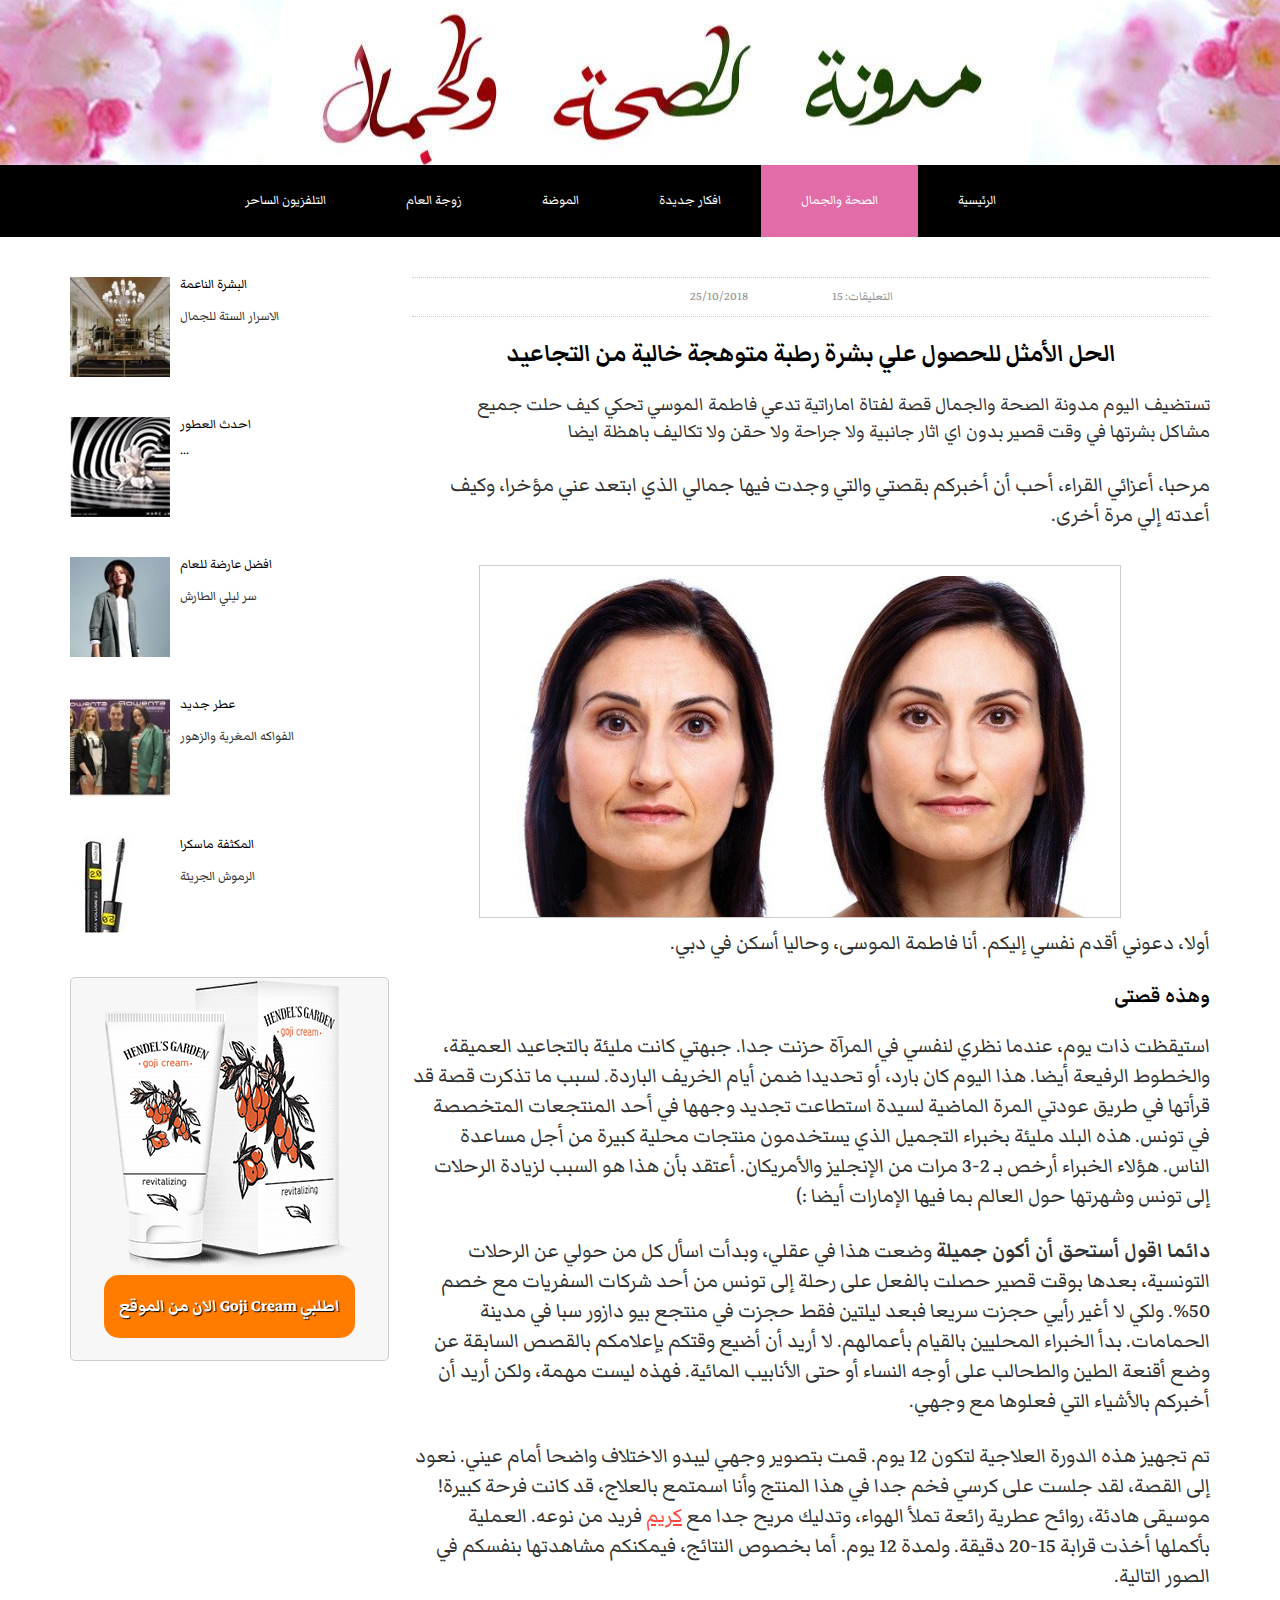
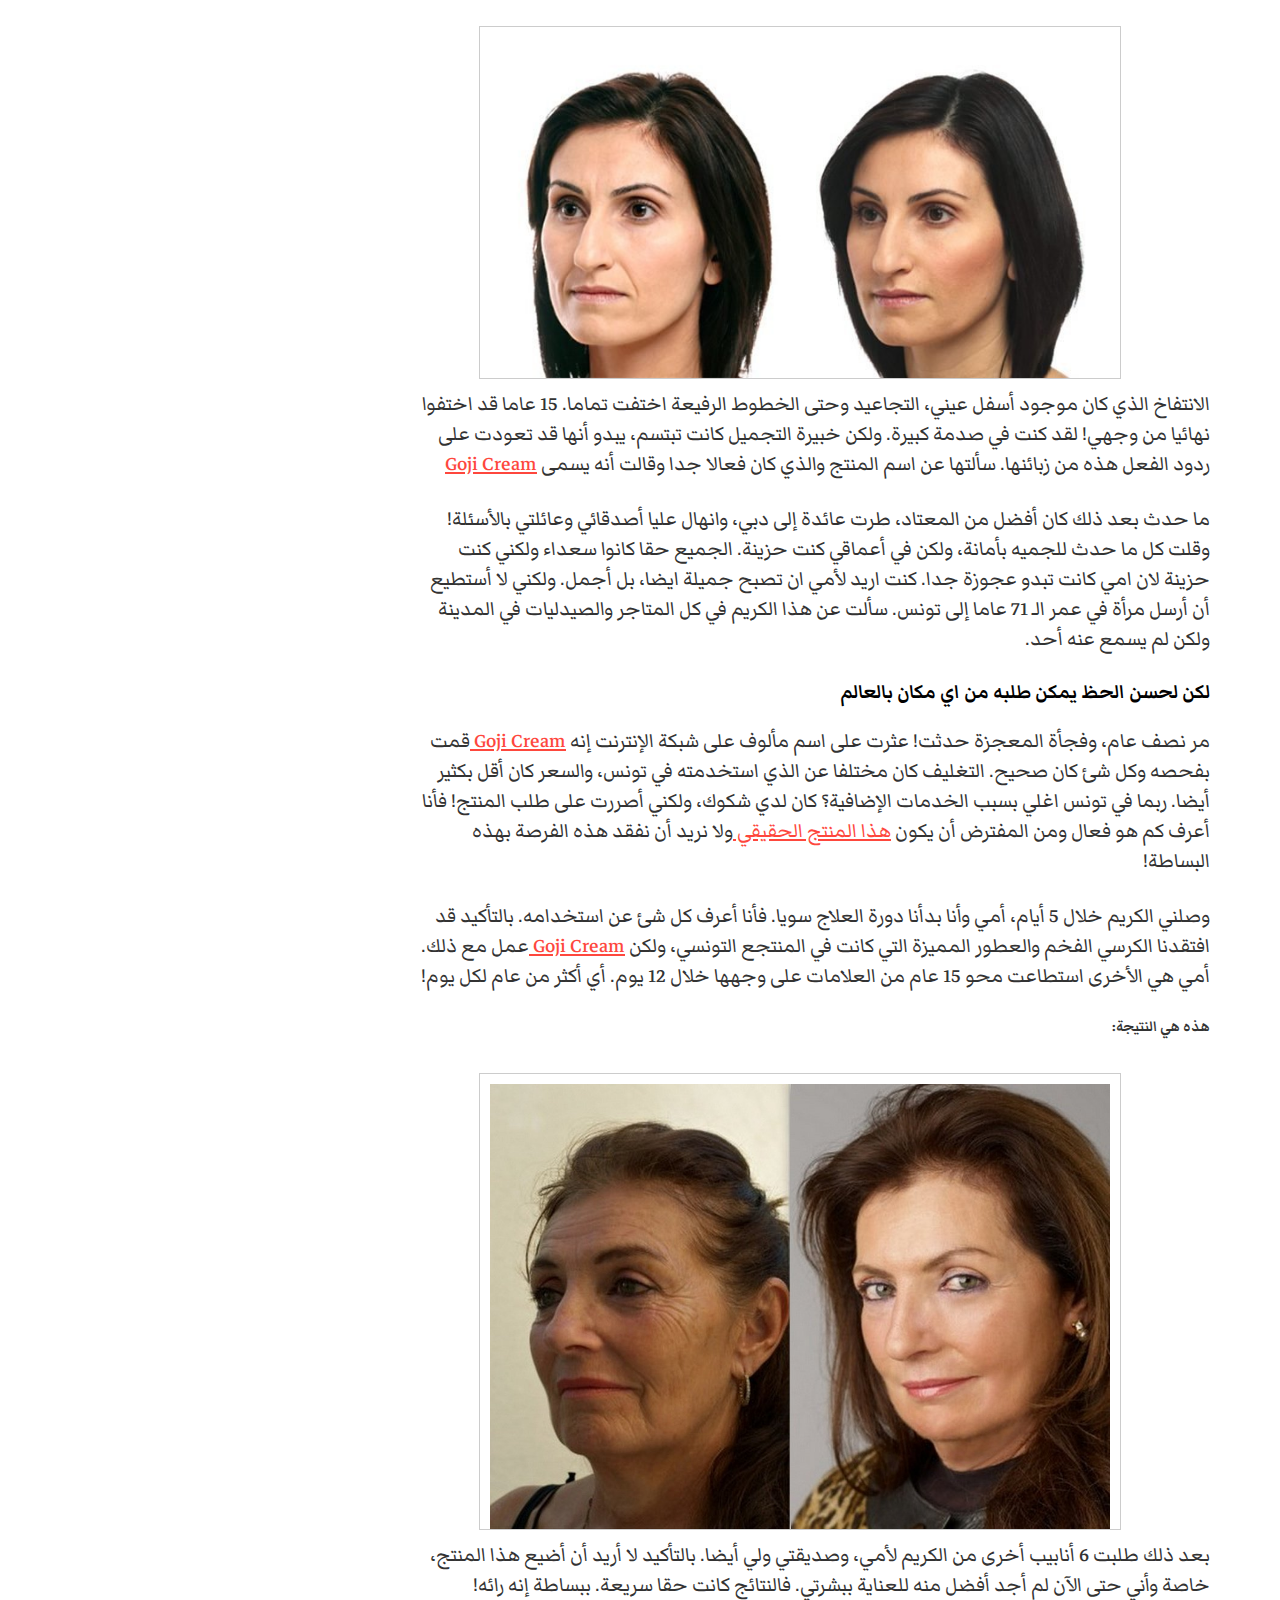
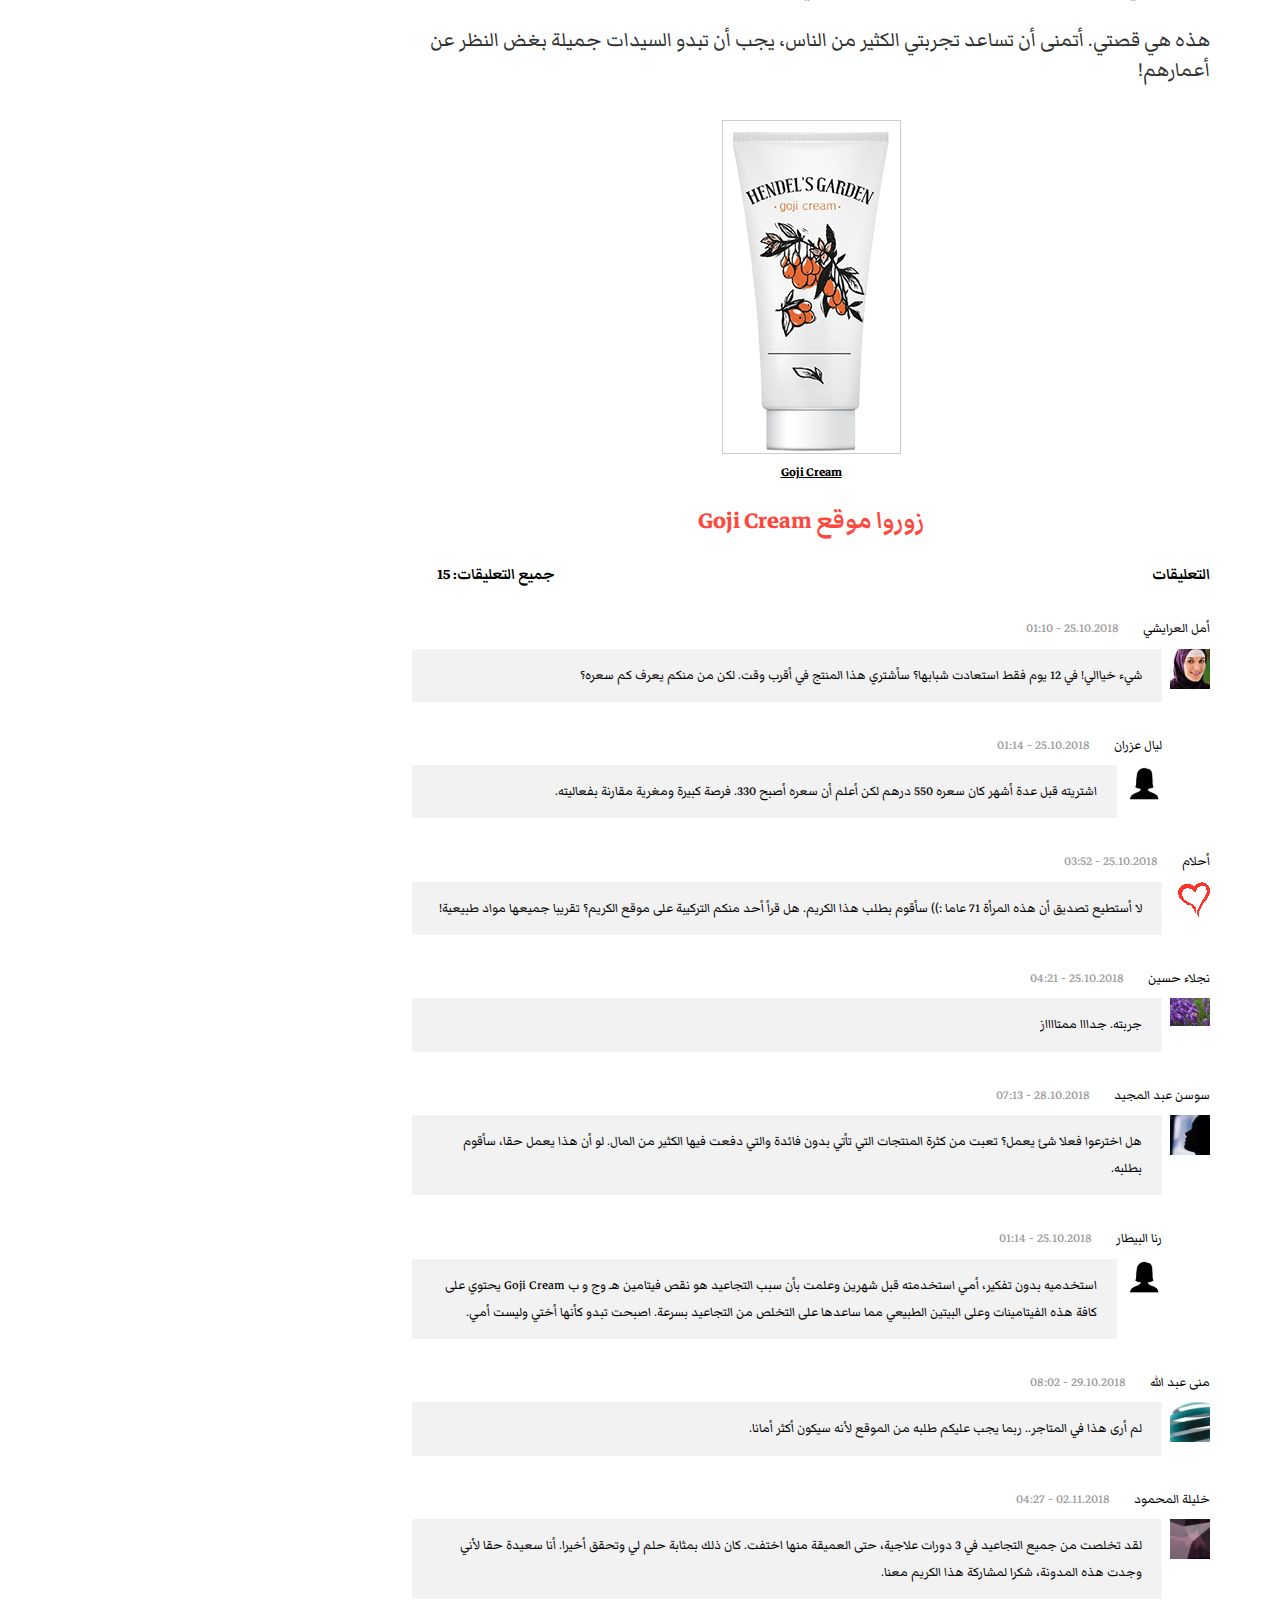
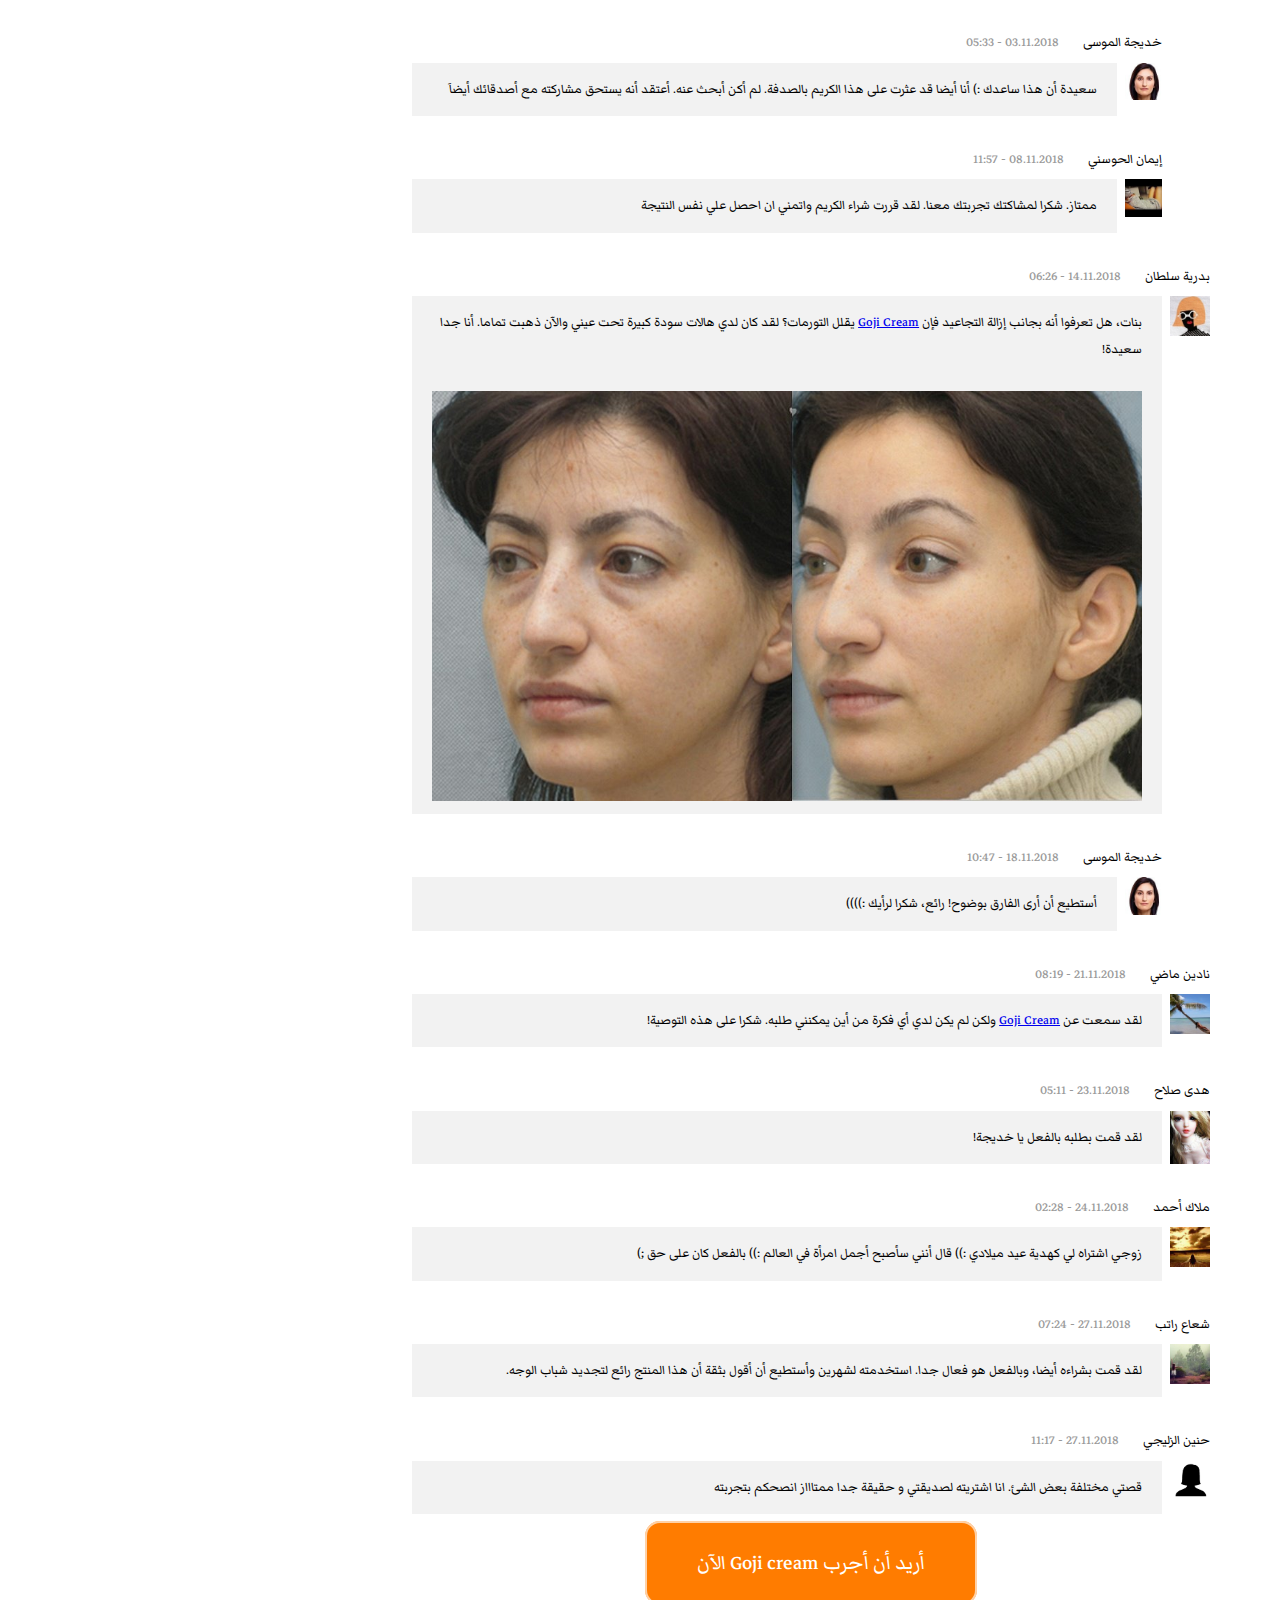
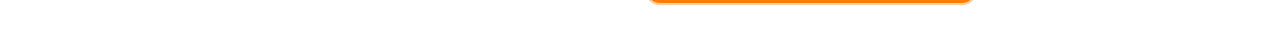
<file: themes/ga-hugo-theme/static/gojicream.html>
<html dir="rtl" lang="ar"><head><meta charset="UTF-8"><meta name="viewport" content="width=device-width, initial-scale=1.0"><link rel="stylesheet" type="text/css" href="css/gojicream.css"><link href="https://fonts.googleapis.com/css?family=Markazi+Text:400,700&amp;subset=arabic" rel="stylesheet"><title>Goji Cream</title></head><body><div class="header"></div><div class="navbar"><div class="container"><ul class="list-unstyled"><li><p href="https://track.3ard7asry.net/click">الرئيسية</a></li><li class="active"><p href="https://track.3ard7asry.net/click">الصحة والجمال</p></li><li><p href="https://track.3ard7asry.net/click">افكار جديدة</p></li><li><p href="https://track.3ard7asry.net/click">الموضة</p></li><li><p href="https://track.3ard7asry.net/click">زوجة العام</p></li><li><p>التلفزيون الساحر</p></li></ul></div></div><div class="site-body"><div class="container"><div class="sidebar"><div class="sidebar-box"><div class="box-img"> <img src="images/box-one.jpg" alt="article-img"></div><div class="box-text" dir="ltr"> <span class="article-title"><p>البشرة الناعمة</p></span> <br><span class="article-moral"><p>الاسرار الستة للجمال</p></span> <br></div><div class="clearfix"></div></div><div class="sidebar-box"><div class="box-img"> <img src="images/box-two.jpg" alt="article-img"></div><div class="box-text" dir="ltr"> <span class="article-title"><p>احدث العطور</a></span> <br><span class="article-moral"><p>...</p></span> <br></div><div class="clearfix"></div></div><div class="sidebar-box"><div class="box-img"> <img src="images/box-three.jpg" alt="article-img"></div><div class="box-text" dir="ltr"> <span class="article-title"><p>افضل عارضة للعام</p></span> <br><span class="article-moral"><p>سر ليلي الطارش</p></span> <br></div><div class="clearfix"></div></div><div class="sidebar-box"><div class="box-img"> <img src="images/box-four.jpg" alt="article-img"></div><div class="box-text" dir="ltr"> <span class="article-title"><p>عطر جديد</p></span> <br><span class="article-moral"><p>الفواكه المغرية والزهور</p></span> <br></div><div class="clearfix"></div></div><div class="sidebar-box"><div class="box-img"> <img src="images/box-five.jpg" alt="article-img"></div><div class="box-text" dir="ltr"> <span class="article-title"><p>المكثفة ماسكرا</p></span> <br><span class="article-moral"><p>الرموش الجريئة</p></span> <br></div><div class="clearfix"></div></div><div class="order-widget sticker"> <img src="images/product.png" alt="product-img"><div class="order-btn"> <a href="https://track.3ard7asry.net/click">اطلبي Goji Cream الان من الموقع </a></div></div></div><div class="content"><div class="article"><div class="meta"><ul class="list-unstyled"><li class="comments">التعليقات: 15</li><li class="date">25/10/2018</li></ul></div><h1 class="article-heading">الحل الأمثل للحصول علي بشرة رطبة متوهجة خالية من التجاعيد</h1><p class="line1">تستضيف اليوم مدونة الصحة والجمال قصة لفتاة اماراتية تدعي فاطمة الموسي تحكي كيف حلت جميع مشاكل بشرتها في وقت قصير بدون اي اثار جانبية ولا جراحة ولا حقن ولا تكاليف باهظة ايضا</p><p class="ppp">مرحبا، أعزائي القراء، أحب أن أخبركم بقصتي والتي وجدت فيها جمالي الذي ابتعد عني مؤخرا، وكيف أعدته إلي مرة أخرى.</p><div class="img-box"> <img src="images/albany-face.jpg" alt="khadija"></div><p class="ppp">أولا، دعوني أقدم نفسي إليكم. أنا فاطمة الموسى، وحاليا أسكن في دبي.</p><h2>وهذه قصتى</h2><p class="ppp">استيقظت ذات يوم، عندما نظري لنفسي في المرآة حزنت جدا. جبهتي كانت مليئة بالتجاعيد العميقة، والخطوط الرفيعة أيضا. هذا اليوم كان بارد، أو تحديدا ضمن أيام الخريف الباردة. لسبب ما تذكرت قصة قد قرأتها في طريق عودتي المرة الماضية لسيدة استطاعت تجديد وجهها في أحد المنتجعات المتخصصة في تونس. هذه البلد مليئة بخبراء التجميل الذي يستخدمون منتجات محلية كبيرة من أجل مساعدة الناس. هؤلاء الخبراء أرخص بـ 2-3 مرات من الإنجليز والأمريكان. أعتقد بأن هذا هو السبب لزيادة الرحلات إلى تونس وشهرتها حول العالم بما فيها الإمارات أيضا :)</p><p class="ppp"><strong>دائما اقول أستحق أن أكون جميلة</strong> وضعت هذا في عقلي، وبدأت اسأل كل من حولي عن الرحلات التونسية، بعدها بوقت قصير حصلت بالفعل على رحلة إلى تونس من أحد شركات السفريات مع خصم 50%. ولكي لا أغير رأيي حجزت سريعا فبعد ليلتين فقط حجزت في منتجع بيو دازور سبا في مدينة الحمامات. بدأ الخبراء المحليين بالقيام بأعمالهم. لا أريد أن أضيع وقتكم بإعلامكم بالقصص السابقة عن وضع أقنعة الطين والطحالب على أوجه النساء أو حتى الأنابيب المائية. فهذه ليست مهمة، ولكن أريد أن أخبركم بالأشياء التي فعلوها مع وجهي.</p><p class="ppp">تم تجهيز هذه الدورة العلاجية لتكون 12 يوم. قمت بتصوير وجهي ليبدو الاختلاف واضحا أمام عيني. نعود إلى القصة، لقد جلست على كرسي فخم جدا في هذا المنتج وأنا اسمتمع بالعلاج، قد كانت فرحة كبيرة! موسيقى هادئة، روائح عطرية رائعة تملأ الهواء، وتدليك مريح جدا مع <a href="https://track.3ard7asry.net/click">كريم</a> فريد من نوعه. العملية بأكملها أخذت قرابة 15-20 دقيقة. ولمدة 12 يوم. أما بخصوص النتائج، فيمكنكم مشاهدتها بنفسكم في الصور التالية.</p><div class="img-box"> <img src="images/albanyre-after-4.jpg" alt="khadija-after"></div><p class="ppp">الانتفاخ الذي كان موجود أسفل عيني، التجاعيد وحتى الخطوط الرفيعة اختفت تماما. 15 عاما قد اختفوا نهائيا من وجهي! لقد كنت في صدمة كبيرة. ولكن خبيرة التجميل كانت تبتسم، يبدو أنها قد تعودت على ردود الفعل هذه من زبائنها. سألتها عن اسم المنتج والذي كان فعالا جدا وقالت أنه يسمى <a href="https://track.3ard7asry.net/click"> Goji Cream </a></p><p class="ppp">ما حدث بعد ذلك كان أفضل من المعتاد، طرت عائدة إلى دبي، وانهال عليا أصدقائي وعائلتي بالأسئلة! وقلت كل ما حدث للجميه بأمانة، ولكن في أعماقي كنت حزينة. الجميع حقا كانوا سعداء ولكني كنت حزينة لان امي كانت تبدو عجوزة جدا. كنت اريد لأمي ان تصبح جميلة ايضا، بل أجمل. ولكني لا أستطيع أن أرسل مرأة في عمر الـ 71 عاما إلى تونس. سألت عن هذا الكريم في كل المتاجر والصيدليات في المدينة ولكن لم يسمع عنه أحد.</p><h2 class="aymakan"> لكن لحسن الحظ يمكن طلبه من اي مكان بالعالم</h2><p class="ppp">مر نصف عام، وفجأة المعجزة حدثت! عثرت على اسم مألوف على شبكة الإنترنت إنه <a href="https://track.3ard7asry.net/click"> Goji Cream </a> قمت بفحصه وكل شئ كان صحيح. التغليف كان مختلفا عن الذي استخدمته في تونس، والسعر كان أقل بكثير أيضا. ربما في تونس اغلي بسبب الخدمات الإضافية؟ كان لدي شكوك، ولكني أصررت على طلب المنتج! فأنا أعرف كم هو فعال ومن المفترض أن يكون <a href="https://track.3ard7asry.net/click"> هذا المنتج الحقيقي </a> ولا نريد أن نفقد هذه الفرصة بهذه البساطة!</p><p class="ppp">وصلني الكريم خلال 5 أيام، أمي وأنا بدأنا دورة العلاج سويا. فأنا أعرف كل شئ عن استخدامه. بالتأكيد قد افتقدنا الكرسي الفخم والعطور المميزة التي كانت في المنتجع التونسي، ولكن <a href="https://track.3ard7asry.net/click"> Goji Cream </a> عمل مع ذلك. أمي هي الأخرى استطاعت محو 15 عام من العلامات على وجهها خلال 12 يوم. أي أكثر من عام لكل يوم!</p><p><strong> هذه هي النتيجة: </strong></p><div class="img-box"> <img src="images/albanyre-after-6.jpg" alt="khadija-after"></div><p class="ppp">بعد ذلك طلبت 6 أنابيب أخرى من الكريم لأمي، وصديقتي ولي أيضا. بالتأكيد لا أريد أن أضيع هذا المنتج، خاصة وأني حتى الآن لم أجد أفضل منه للعناية ببشرتي. فالنتائج كانت حقا سريعة. ببساطة إنه رائه!</p><p class="ppp">هذه هي قصتي. أتمنى أن تساعد تجربتي الكثير من الناس، يجب أن تبدو السيدات جميلة بغض النظر عن أعمارهم!</p><div class="product-box"><div class="img-box"> <a href="https://track.3ard7asry.net/click"> <img src="images/cream.png" alt="cream-logo"> </a></div><a href="https://track.3ard7asry.net/click" class="product-name"><strong> Goji Cream </strong></a><p class="visit-site"><a href="https://track.3ard7asry.net/click"><strong> زوروا موقع Goji Cream </strong></a></p></div></div><div class="comments"><h3><span class="textrtl">التعليقات</span> <span class="textltr">جميع التعليقات: 15</span><div class="clearfix"></div></h3><div class="comment-box"><p class="info"><span class="name">أمل العرايشي</span><span class="date">25.10.2018 - 01:10</span></p><div class="user-img"> <img src="images/user-my.jpg" alt="user-img"></div><div class="comment-body">شيء خياالي! في 12 يوم فقط استعادت شبابها؟ سأشتري هذا المنتج في أقرب وقت. لكن من منكم يعرف كم سعره؟</div><div class="clearfix"></div></div><div class="comment-box comment-level-two"><p class="info"><span class="name">ليال عزران</span><span class="date">25.10.2018 - 01:14</span></p><div class="user-img"> <img src="images/unknown.png" alt="user-img"></div><div class="comment-body">اشتريته قبل عدة أشهر كان سعره 550 درهم لكن أعلم أن سعره أصبح 330. فرصة كبيرة ومغرية مقارنة بفعاليته.</div><div class="clearfix"></div></div><div class="comment-box"><p class="info"><span class="name">أحلام</span><span class="date">25.10.2018 - 03:52</span></p><div class="user-img"> <img src="images/user.jpg" alt="user-img"></div><div class="comment-body">لا أستطيع تصديق أن هذه المرأة 71 عاما :)) سأقوم بطلب هذا الكريم. هل قرأ أحد منكم التركيبة على موقع الكريم؟ تقريبا جميعها مواد طبيعية!</div><div class="clearfix"></div></div><div class="comment-box"><p class="info"><span class="name">نجلاء حسين</span><span class="date">25.10.2018 - 04:21</span></p><div class="user-img"> <img src="images/user2.jpg" alt="user-img"></div><div class="comment-body">جربته. جدااا ممتااااز</div><div class="clearfix"></div></div><div class="comment-box"><p class="info"><span class="name">سوسن عبد المجيد</span><span class="date">28.10.2018 - 07:13</span></p><div class="user-img"> <img src="images/user3.jpg" alt="user-img"></div><div class="comment-body">هل اخترعوا فعلا شئ يعمل؟ تعبت من كثرة المنتجات التي تأتي بدون فائدة والتي دفعت فيها الكثير من المال. لو أن هذا يعمل حقا، سأقوم بطلبه.</div><div class="clearfix"></div></div><div class="comment-box comment-level-two"><p class="info"><span class="name">رنا البيطار</span><span class="date">25.10.2018 - 01:14</span></p><div class="user-img"> <img src="images/unknown.png" alt="user-img"></div><div class="comment-body">استخدميه بدون تفكير، أمي استخدمته قبل شهرين وعلمت بأن سبب التجاعيد هو نقص فيتامين هـ وج و ب Goji Cream يحتوي على كافة هذه الفيتامينات وعلى البيتين الطبيعي مما ساعدها على التخلص من التجاعيد بسرعة. اصبحت تبدو كأنها أختي وليست أمي.</div><div class="clearfix"></div></div><div class="comment-box"><p class="info"><span class="name">منى عبد الله</span><span class="date">29.10.2018 - 08:02</span></p><div class="user-img"> <img src="images/user4.jpg" alt="user-img"></div><div class="comment-body">لم أرى هذا في المتاجر.. ربما يجب عليكم طلبه من الموقع لأنه سيكون أكثر أمانا.</div><div class="clearfix"></div></div><div class="comment-box"><p class="info"><span class="name">خليلة المحمود</span><span class="date">02.11.2018 - 04:27</span></p><div class="user-img"> <img src="images/user5.jpg" alt="user-img"></div><div class="comment-body">لقد تخلصت من جميع التجاعيد في 3 دورات علاجية، حتى العميقة منها اختفت. كان ذلك بمثابة حلم لي وتحقق أخيرا. أنا سعيدة حقا لأني وجدت هذه المدونة، شكرا لمشاركة هذا الكريم معنا.</div><div class="clearfix"></div></div><div class="comment-box comment-level-two"><p class="info"><span class="name">خديجة الموسى</span><span class="date">03.11.2018 - 05:33</span></p><div class="user-img"> <img src="images/user-khadija.jpg" alt="user-img"></div><div class="comment-body">سعيدة أن هذا ساعدك :) أنا أيضا قد عثرت على هذا الكريم بالصدفة. لم أكن أبحث عنه. أعتقد أنه يستحق مشاركته مع أصدقائك أيضاَ</div><div class="clearfix"></div></div><div class="comment-box comment-level-two"><p class="info"><span class="name">إيمان الحوسني</span><span class="date">08.11.2018 - 11:57</span></p><div class="user-img"> <img src="images/user-6.jpg" alt="user-img"></div><div class="comment-body">ممتاز. شكرا لمشاكتك تجربتك معنا. لقد قررت شراء الكريم واتمني ان احصل علي نفس النتيجة</div><div class="clearfix"></div></div><div class="comment-box"><p class="info"><span class="name">بدرية سلطان</span><span class="date">14.11.2018 - 06:26</span></p><div class="user-img"> <img src="images/user-8.jpg" alt="user-img"></div><div class="comment-body">بنات، هل تعرفوا أنه بجانب إزالة التجاعيد فإن <a href="https://track.3ard7asry.net/click">Goji Cream</a> يقلل التورمات؟ لقد كان لدي هالات سودة كبيرة تحت عيني والآن ذهبت تماما. أنا جدا سعيدة! <br> <br> <img src="images/cmnt-photo-2.jpg" alt=""></div><div class="clearfix"></div></div><div class="comment-box comment-level-two"><p class="info"><span class="name">خديجة الموسى</span><span class="date">18.11.2018 - 10:47</span></p><div class="user-img"> <img src="images/user-khadija.jpg" alt="user-img"></div><div class="comment-body">أستطيع أن أرى الفارق بوضوح! رائع، شكرا لرأيك :))))</div><div class="clearfix"></div></div><div class="comment-box"><p class="info"><span class="name">نادين ماضي</span><span class="date">21.11.2018 - 08:19</span></p><div class="user-img"> <img src="images/user-9.jpg" alt="user-img"></div><div class="comment-body">لقد سمعت عن <a href="https://track.3ard7asry.net/click">Goji Cream</a> ولكن لم يكن لدي أي فكرة من أين يمكنني طلبه. شكرا على هذه التوصية!</div><div class="clearfix"></div></div><div class="comment-box"><p class="info"><span class="name">هدى صلاح</span><span class="date">23.11.2018 - 05:11</span></p><div class="user-img"> <img src="images/user-10.jpg" alt="user-img"></div><div class="comment-body">لقد قمت بطلبه بالفعل يا خديجة!</div><div class="clearfix"></div></div><div class="comment-box"><p class="info"><span class="name">ملاك أحمد</span><span class="date">24.11.2018 - 02:28</span></p><div class="user-img"> <img src="images/user-11.jpg" alt="user-img"></div><div class="comment-body">زوجي اشتراه لي كهدية عيد ميلادي :)) قال أنني سأصبح أجمل امرأة في العالم :)) بالفعل كان على حق ;)</div><div class="clearfix"></div></div><div class="comment-box"><p class="info"><span class="name">شعاع راتب</span><span class="date">27.11.2018 - 07:24</span></p><div class="user-img"> <img src="images/user-12.jpg" alt="user-img"></div><div class="comment-body">لقد قمت بشراءه أيضا، وبالفعل هو فعال جدا. استخدمته لشهرين وأستطيع أن أقول بثقة أن هذا المنتج رائع لتجديد شباب الوجه.</div><div class="clearfix"></div></div><div class="comment-box"><p class="info"><span class="name">حنين الزليجي</span><span class="date">27.11.2018 - 11:17</span></p><div class="user-img"> <img src="images/unknown.png" alt="user-img"></div><div class="comment-body">قصتي مختلفة بعض الشئ. انا اشتريته لصديقتي و حقيقة جدا ممتاااز انصحكم بتجربته</div><div class="clearfix"></div></div></div><div class="calltoaction-btn"> <a href="https://track.3ard7asry.net/click" class="product-link"> أريد أن أجرب Goji cream الآن </a></div></div><div class="clearfix"></div></div></div></body> <script src="https://code.jquery.com/jquery-3.3.1.min.js" integrity="sha256-FgpCb/KJQlLNfOu91ta32o/NMZxltwRo8QtmkMRdAu8=" crossorigin="anonymous"></script> <script type="text/javascript" src="js/gojicream.js"></script> </html>
</file>
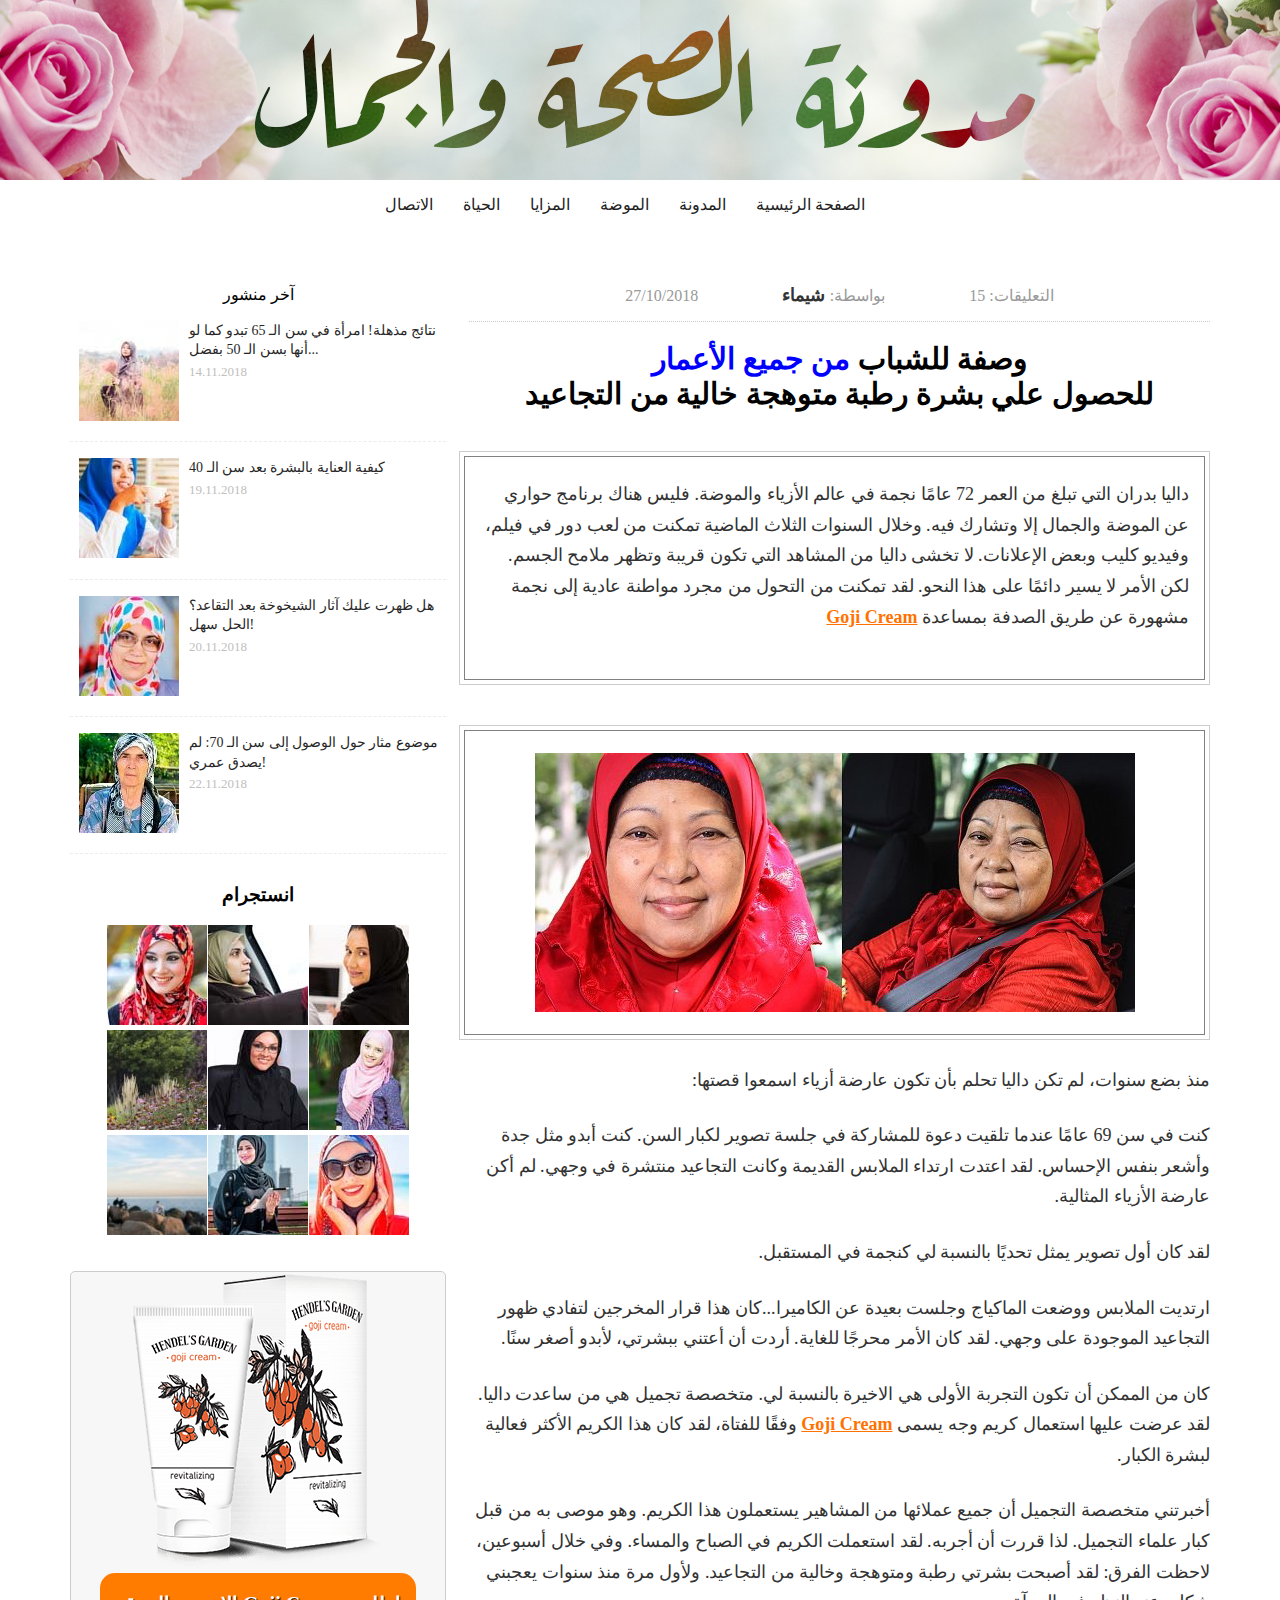
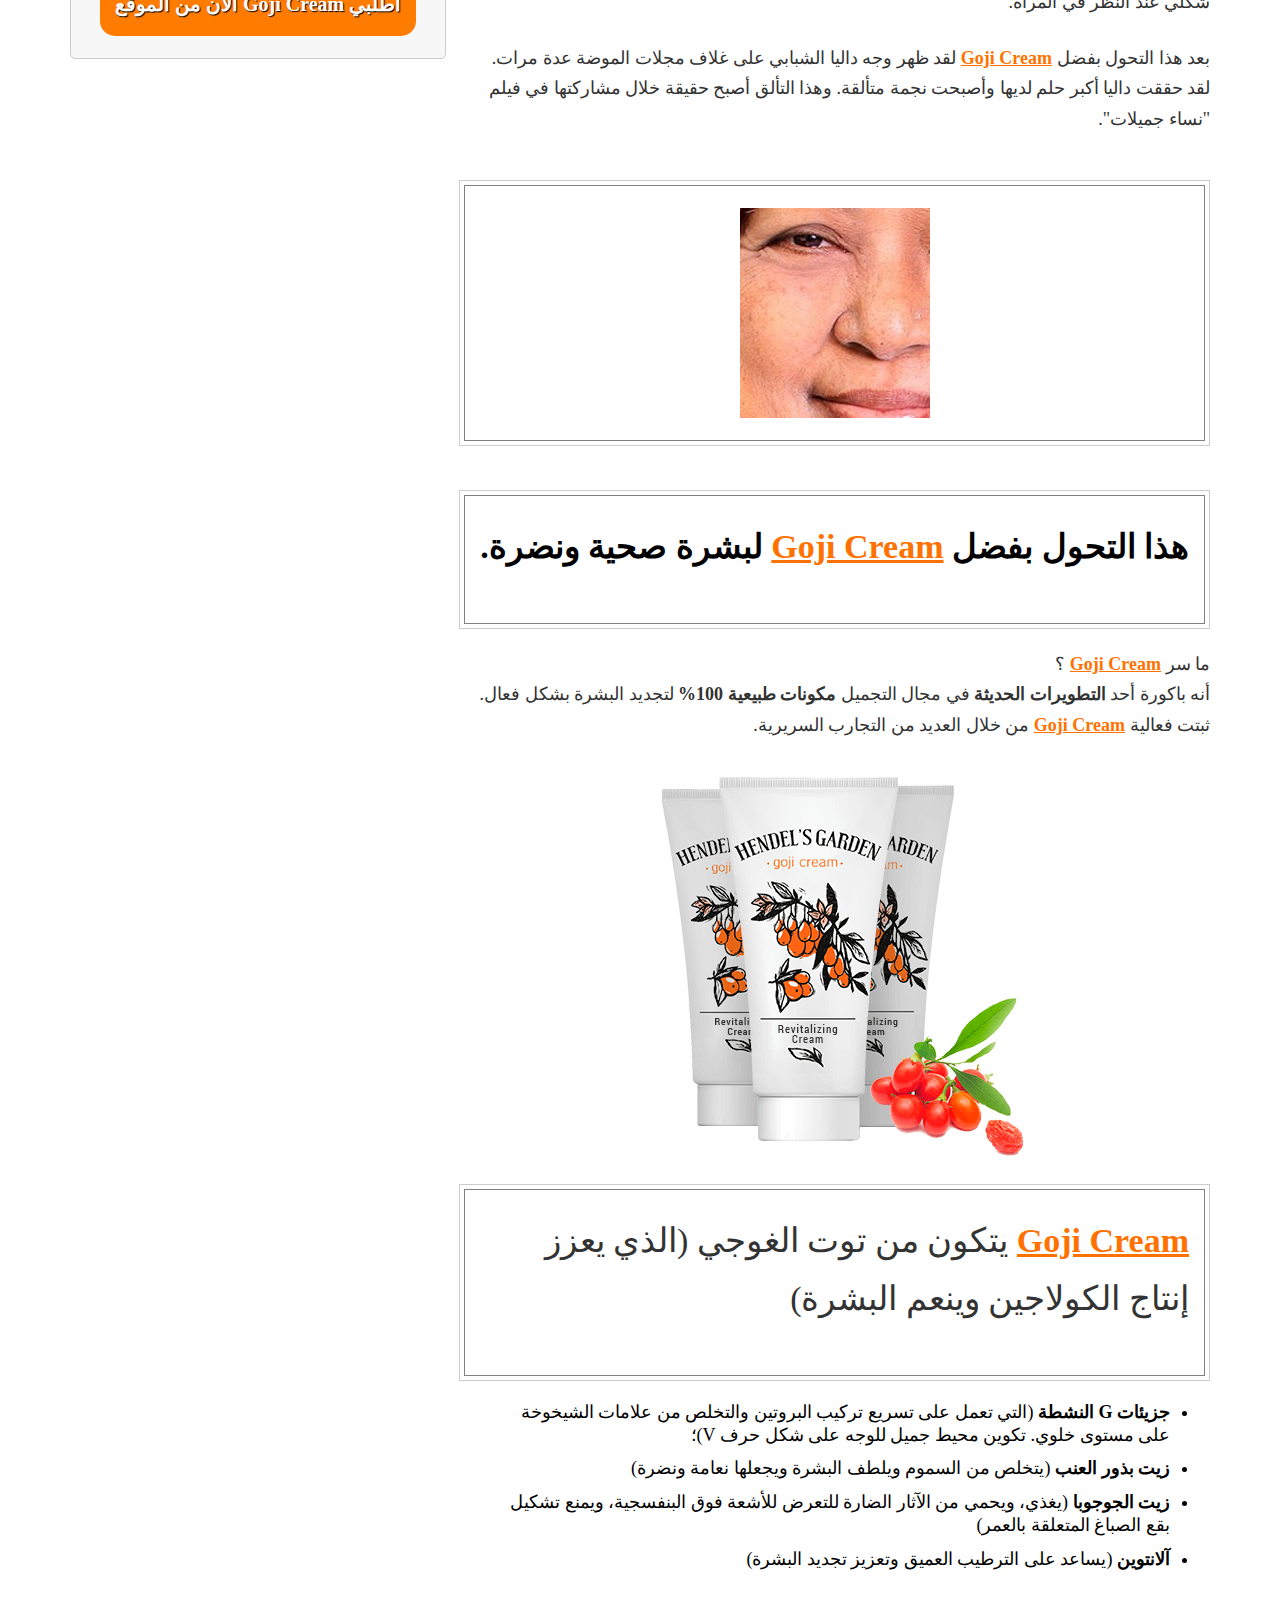
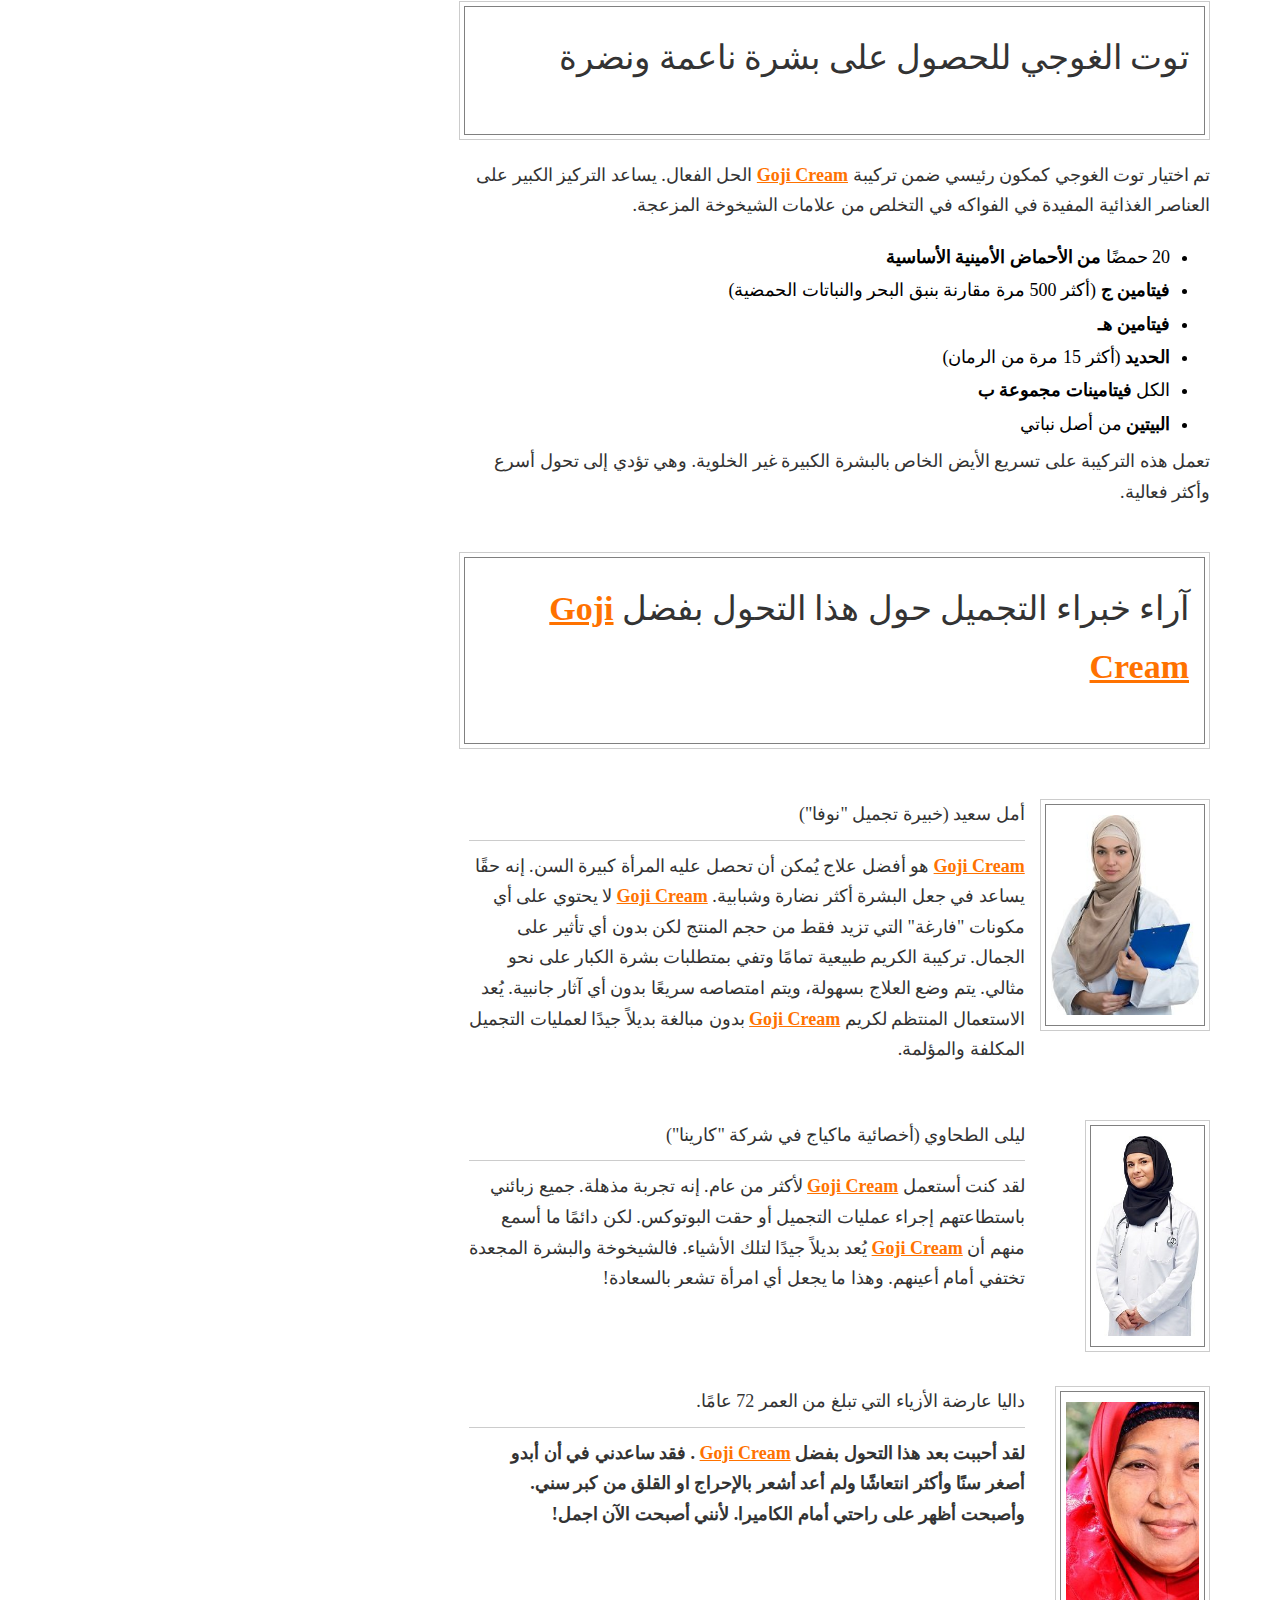
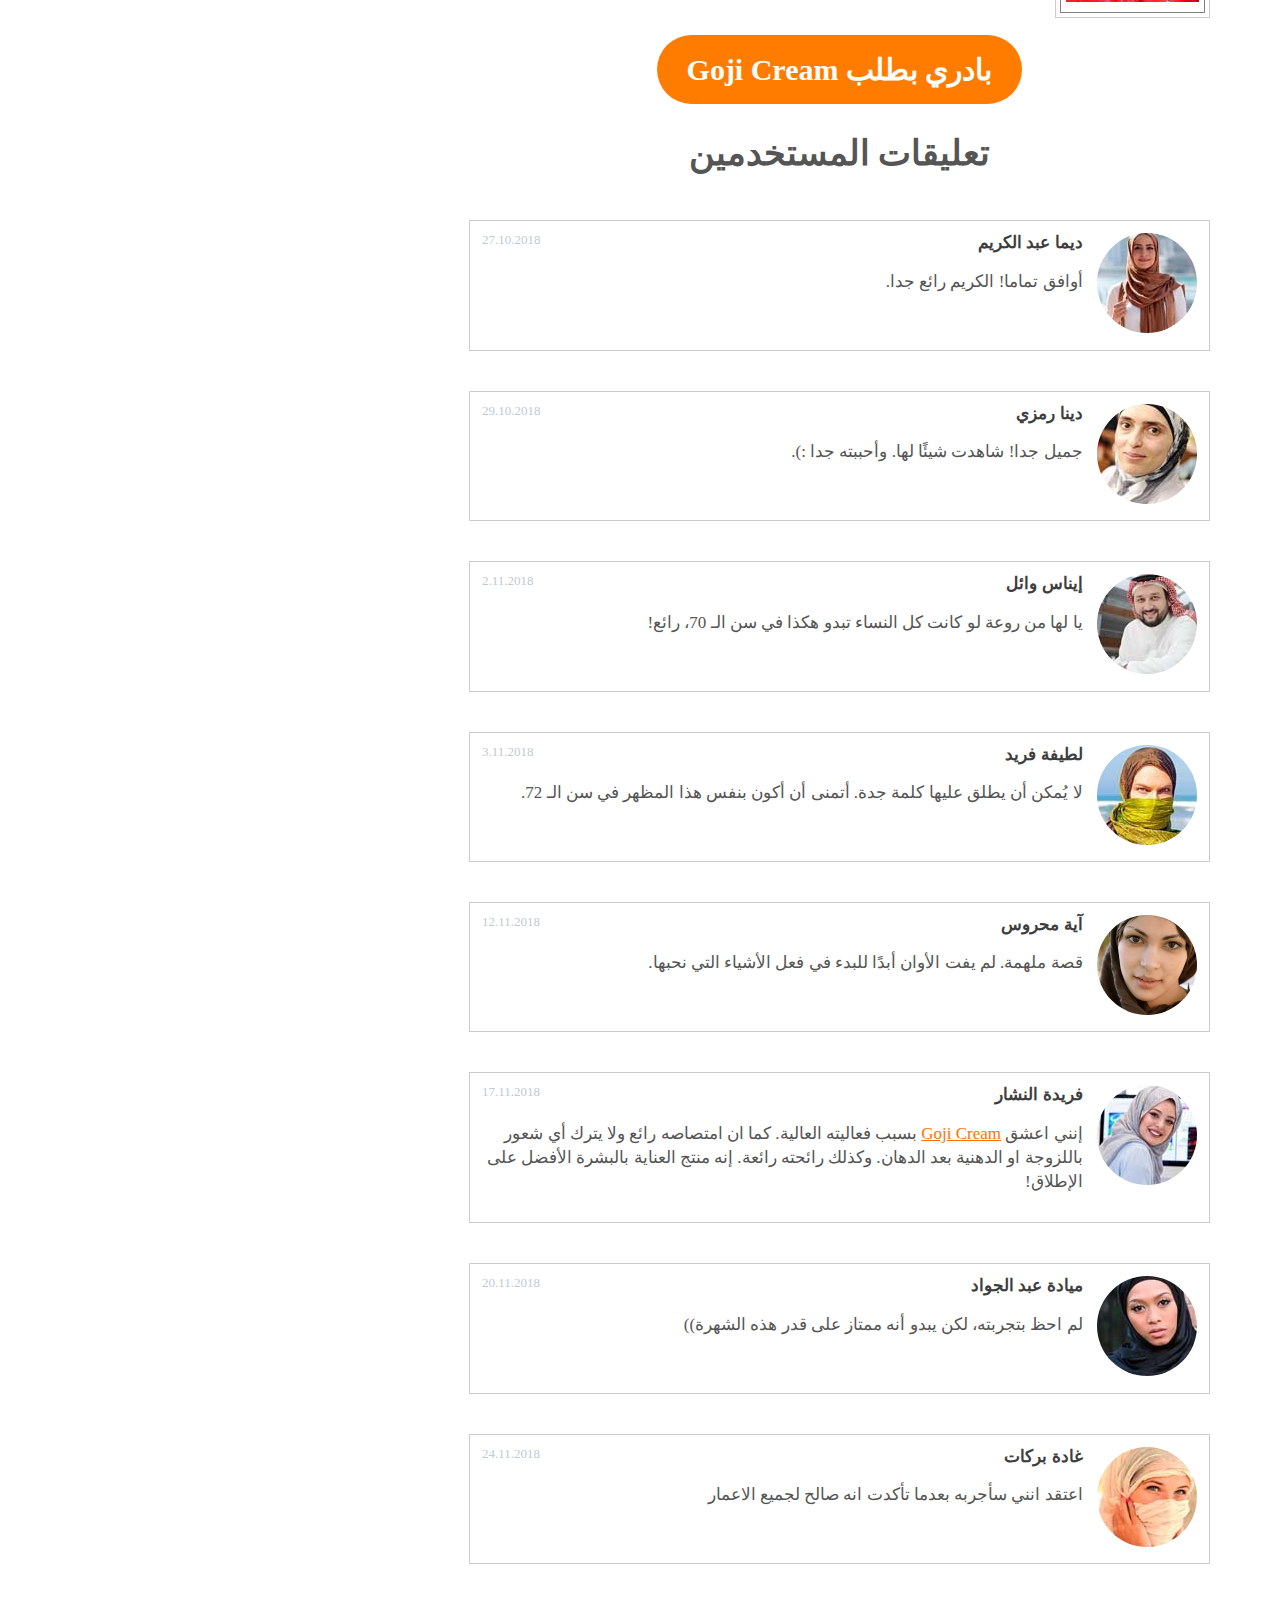
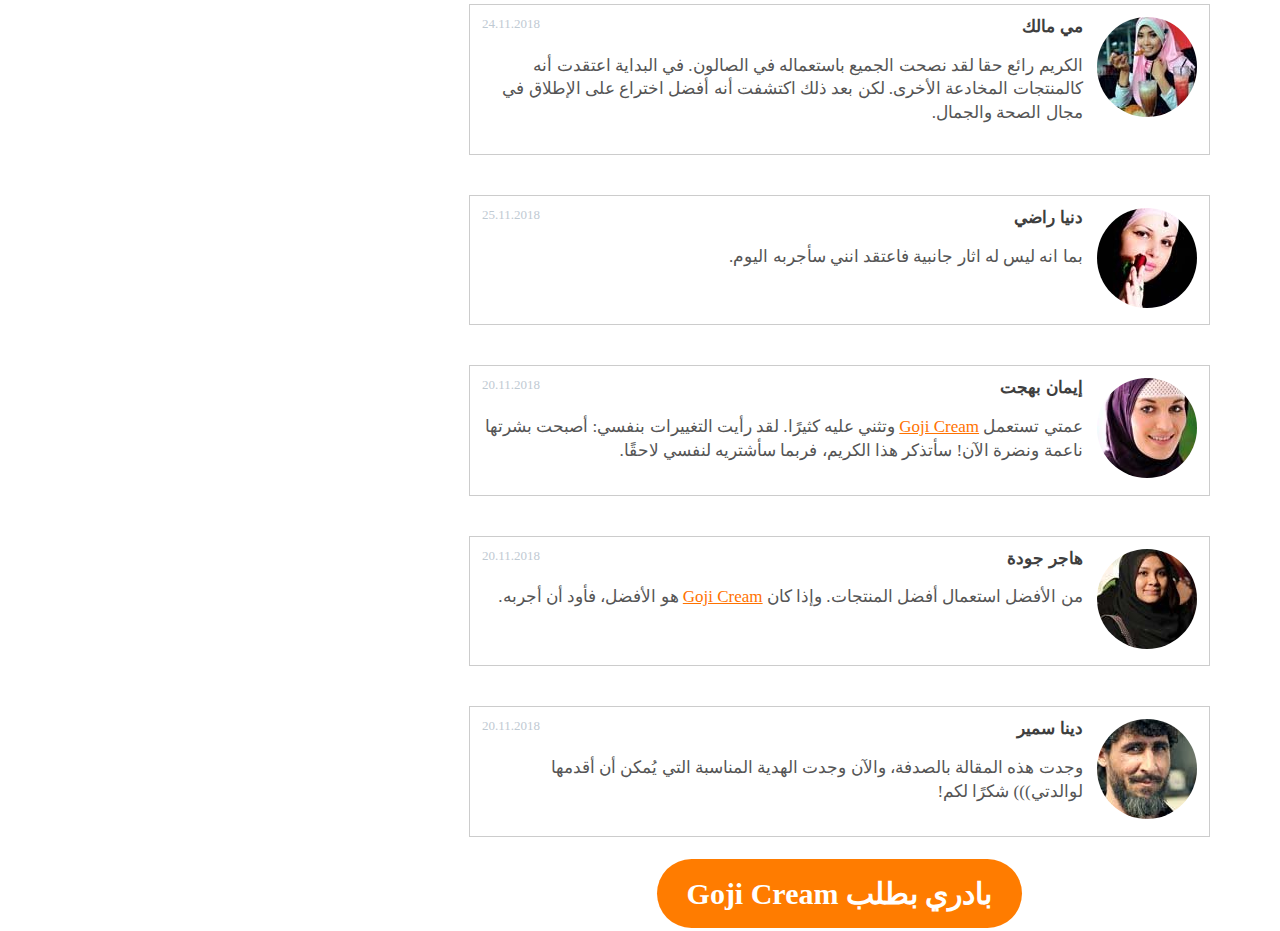
<file: themes/ga-hugo-theme/static/gojicream2.html>
<!DOCTYPE html><html lang="ar" dir="rtl"><head><meta charset="UTF-8"><meta name="viewport" content="width=device-width, initial-scale=1.0"><meta http-equiv="X-UA-Compatible" content="ie=edge"><title>Goji Cream</title><link rel="stylesheet" href="css/gojicream2.css"></head><body> <header class="header"></header><div class="navbar"><ul class="list-unstyled"><li class="menu__item"><p>الصفحة الرئيسية</p></li><li class="menu__item"><p>المدونة</p></li><li class="menu__item"><p>الموضة</p></li><li class="menu__item"><p>المزايا</p></li><li class="menu__item"><p>الحياة</p></li><li class="menu__item"><p>الاتصال</p></li></ul></div><div class="site-body"><div class="container"><div class="sidebar"><div class="latest-posts"><p class="sidebar-title a5er-manshoor">آخر منشور</p><div class="latest-posts"><div class="latest-widget"><div class="widget-img"> <img src="images/widget-img.jpg" alt="post-img"></div><div class="widget-text"> <span class="widget-title">نتائج مذهلة! امرأة في سن الـ 65 تبدو كما لو أنها بسن الـ 50 بفضل...</span> <span class="widget-date">14.11.2018</span></div><div class="clearfix"></div></div><div class="latest-widget"><div class="widget-img"> <img src="images/widget-img2.jpg" alt="post-img"></div><div class="widget-text"> <span class="widget-title">كيفية العناية بالبشرة بعد سن الـ 40</span> <span class="widget-date">19.11.2018</span></div><div class="clearfix"></div></div><div class="latest-widget"><div class="widget-img"> <img src="images/widget-img3.jpg" alt="post-img"></div><div class="widget-text"> <span class="widget-title">هل ظهرت عليك آثار الشيخوخة بعد التقاعد؟ الحل سهل!</span> <span class="widget-date">20.11.2018</span></div><div class="clearfix"></div></div><div class="latest-widget"><div class="widget-img"> <img src="images/widget-img4.jpg" alt="post-img"></div><div class="widget-text"> <span class="widget-title">موضوع مثار حول الوصول إلى سن الـ 70: لم يصدق عمري!</span> <span class="widget-date">22.11.2018</span></div><div class="clearfix"></div></div></div></div><h3 class="sidebar-title">انستجرام</h3><div class="instagram-images"><ul class="list-unstyled"><li> <img src="images/insta1.jpg" alt="instagram-photo"></li><li> <img src="images/insta2.jpg" alt="instagram-photo"></li><li> <img src="images/insta3.jpg" alt="instagram-photo"></li><li> <img src="images/insta4.jpg" alt="instagram-photo"></li><li> <img src="images/insta5.jpg" alt="instagram-photo"></li><li> <img src="images/insta6.jpg" alt="instagram-photo"></li><li> <img src="images/insta7.jpg" alt="instagram-photo"></li><li> <img src="images/insta8.jpg" alt="instagram-photo"></li><li> <img src="images/insta9.jpg" alt="instagram-photo"></li></ul></div><div class="order-widget sticker"> <img src="images/product.png" alt="product-img"><div class="order-btn"> <a href="https://track.3ard7asry.net/click">اطلبي Goji Cream الان من الموقع </a></div></div></div><div class="content"><div class="article"><div class="meta"><ul class="list-unstyled"><li class="comments">التعليقات: 15</li><li class="author">بواسطة:<p> <strong>شيماء </strong></p></li><li class="date">27/10/2018</li></ul></div><h1 class="article-heading">وصفة للشباب <span class="bluep">من جميع الأعمار </span> <br>للحصول علي بشرة رطبة متوهجة خالية من التجاعيد</h1><div class="frame"><div class="frame-inner"><p>داليا بدران التي تبلغ من العمر 72 عامًا نجمة في عالم الأزياء والموضة. فليس هناك برنامج حواري عن الموضة والجمال إلا وتشارك فيه. وخلال السنوات الثلاث الماضية تمكنت من لعب دور في فيلم، وفيديو كليب وبعض الإعلانات. لا تخشى داليا من المشاهد التي تكون قريبة وتظهر ملامح الجسم. لكن الأمر لا يسير دائمًا على هذا النحو. لقد تمكنت من التحول من مجرد مواطنة عادية إلى نجمة مشهورة عن طريق الصدفة بمساعدة <a href="https://track.3ard7asry.net/click">Goji Cream</a></p></div></div><div class="frame"><div class="frame-inner"> <img src="images/article-img1.jpg" alt="before"></div></div><p>منذ بضع سنوات، لم تكن داليا تحلم بأن تكون عارضة أزياء اسمعوا قصتها:</p><p>كنت في سن 69 عامًا عندما تلقيت دعوة للمشاركة في جلسة تصوير لكبار السن. كنت أبدو مثل جدة وأشعر بنفس الإحساس. لقد اعتدت ارتداء الملابس القديمة وكانت التجاعيد منتشرة في وجهي. لم أكن عارضة الأزياء المثالية.</p><p>لقد كان أول تصوير يمثل تحديًا بالنسبة لي كنجمة في المستقبل.</p><p>ارتديت الملابس ووضعت الماكياج وجلست بعيدة عن الكاميرا...كان هذا قرار المخرجين لتفادي ظهور التجاعيد الموجودة على وجهي. لقد كان الأمر محرجًا للغاية. أردت أن أعتني ببشرتي، لأبدو أصغر سنًا.</p><p>كان من الممكن أن تكون التجربة الأولى هي الاخيرة بالنسبة لي. متخصصة تجميل هي من ساعدت داليا. لقد عرضت عليها استعمال كريم وجه يسمى <a href="https://track.3ard7asry.net/click">Goji Cream</a> وفقًا للفتاة، لقد كان هذا الكريم الأكثر فعالية لبشرة الكبار.</p><p>أخبرتني متخصصة التجميل أن جميع عملائها من المشاهير يستعملون هذا الكريم. وهو موصى به من قبل كبار علماء التجميل. لذا قررت أن أجربه. لقد استعملت الكريم في الصباح والمساء. وفي خلال أسبوعين، لاحظت الفرق: لقد أصبحت بشرتي رطبة ومتوهجة وخالية من التجاعيد. ولأول مرة منذ سنوات يعجبني شكلي عند النظر في المرآة.</p><p>بعد هذا التحول بفضل <a href="https://track.3ard7asry.net/click">Goji Cream</a> لقد ظهر وجه داليا الشبابي على غلاف مجلات الموضة عدة مرات. لقد حققت داليا أكبر حلم لديها وأصبحت نجمة متألقة. وهذا التألق أصبح حقيقة خلال مشاركتها في فيلم "نساء جميلات".</p><div class="frame"><div class="frame-inner"> <img src="images/article-img2.jpg" alt="before"></div></div><div class="frame"><div class="frame-inner"><p class="frame-text no-span"><span> هذا التحول بفضل <a href="https://track.3ard7asry.net/click">Goji Cream</a> لبشرة صحية ونضرة. </span></p></div></div><p>ما سر <a href="https://track.3ard7asry.net/click">Goji Cream</a> ؟ <br>أنه باكورة أحد <b> التطويرات الحديثة </b> في مجال التجميل <b> مكونات طبيعية 100% </b> لتجديد البشرة بشكل فعال. ثبتت فعالية <a href="https://track.3ard7asry.net/click"> Goji Cream</a> من خلال العديد من التجارب السريرية.</p><div class="img-box"> <a href="https://track.3ard7asry.net/click"> <img src="images/product-img.png" alt="cream-logo"> </a></div><div class="frame"><div class="frame-inner"><p class="frame-text"><a href="https://track.3ard7asry.net/click">Goji Cream</a> يتكون من توت الغوجي (الذي يعزز إنتاج الكولاجين وينعم البشرة)</p></div></div><ul class="list-styled"><li><b> جزيئات G النشطة </b> (التي تعمل على تسريع تركيب البروتين والتخلص من علامات الشيخوخة على مستوى خلوي. تكوين محيط جميل للوجه على شكل حرف V)؛</li><li><b> زيت بذور العنب </b> (يتخلص من السموم ويلطف البشرة ويجعلها نعامة ونضرة)</li><li><b> زيت الجوجوبا </b> (يغذي، ويحمي من الآثار الضارة للتعرض للأشعة فوق البنفسجية، ويمنع تشكيل بقع الصباغ المتعلقة بالعمر)</li><li><b> آلانتوين </b> (يساعد على الترطيب العميق وتعزيز تجديد البشرة)</li></ul><div class="frame"><div class="frame-inner"><p class="frame-text">توت الغوجي للحصول على بشرة ناعمة ونضرة</p></div></div><p>تم اختيار توت الغوجي كمكون رئيسي ضمن تركيبة <a href="https://track.3ard7asry.net/click">Goji Cream</a> الحل الفعال. يساعد التركيز الكبير على العناصر الغذائية المفيدة في الفواكه في التخلص من علامات الشيخوخة المزعجة.</p><ul class="list-styled"><li>20 حمضًا <b> من الأحماض الأمينية الأساسية </b></li><li><b> فيتامين ج </b> (أكثر 500 مرة مقارنة بنبق البحر والنباتات الحمضية)</li><li><b> فيتامين هـ </b></li><li><b> الحديد </b> (أكثر 15 مرة من الرمان)</li><li>الكل <b> فيتامينات مجموعة ب </b></li><li><b> البيتين </b> من أصل نباتي</li></ul><p>تعمل هذه التركيبة على تسريع الأيض الخاص بالبشرة الكبيرة غير الخلوية. وهي تؤدي إلى تحول أسرع وأكثر فعالية.</p><div class="frame"><div class="frame-inner"><p class="frame-text">آراء خبراء التجميل حول هذا التحول بفضل <a href="https://track.3ard7asry.net/click">Goji Cream</a></p></div></div><div class="testimonial"><div class="testi-img"><div class="frame"><div class="frame-inner"> <img src="images/testi1.jpg" alt=""></div></div></div><div class="testi-text"><p class="testi-name">أمل سعيد (خبيرة تجميل "نوفا")</p><p> <a href="https://track.3ard7asry.net/click">Goji Cream</a> هو أفضل علاج يُمكن أن تحصل عليه المرأة كبيرة السن. إنه حقًا يساعد في جعل البشرة أكثر نضارة وشبابية. <a href="https://track.3ard7asry.net/click">Goji Cream</a> لا يحتوي على أي مكونات "فارغة" التي تزيد فقط من حجم المنتج لكن بدون أي تأثير على الجمال. تركيبة الكريم طبيعية تمامًا وتفي بمتطلبات بشرة الكبار على نحو مثالي. يتم وضع العلاج بسهولة، ويتم امتصاصه سريعًا بدون أي آثار جانبية. يُعد الاستعمال المنتظم لكريم <a href="https://track.3ard7asry.net/click">Goji Cream</a> بدون مبالغة بديلاً جيدًا لعمليات التجميل المكلفة والمؤلمة.</p></div><div class="clearfix"></div></div><div class="testimonial"><div class="testi-img"><div class="frame"><div class="frame-inner"> <img src="images/testi2.jpg" alt=""></div></div></div><div class="testi-text"><p class="testi-name">ليلى الطحاوي (أخصائية ماكياج في شركة "كارينا")</p><p>لقد كنت أستعمل <a href="https://track.3ard7asry.net/click"> Goji Cream</a> لأكثر من عام. إنه تجربة مذهلة. جميع زبائني باستطاعتهم إجراء عمليات التجميل أو حقت البوتوكس. لكن دائمًا ما أسمع منهم أن <a href="https://track.3ard7asry.net/click">Goji Cream</a> يُعد بديلاً جيدًا لتلك الأشياء. فالشيخوخة والبشرة المجعدة تختفي أمام أعينهم. وهذا ما يجعل أي امرأة تشعر بالسعادة!</p></div><div class="clearfix"></div></div><div class="testimonial"><div class="testi-img"><div class="frame"><div class="frame-inner"> <img src="images/testi3.jpg" alt=""></div></div></div><div class="testi-text"><p class="testi-name">داليا عارضة الأزياء التي تبلغ من العمر 72 عامًا.</p><p> <b> لقد أحببت بعد هذا التحول بفضل <a href="https://track.3ard7asry.net/click">Goji Cream</a> . فقد ساعدني في أن أبدو أصغر سنًا وأكثر انتعاشًا ولم أعد أشعر بالإحراج او القلق من كبر سني. وأصبحت أظهر على راحتي أمام الكاميرا. لأنني أصبحت الآن اجمل! </b></p></div><div class="clearfix"></div></div></div><div class="calltoaction-btn"> <a href="https://track.3ard7asry.net/click" class="product-link"> بادري بطلب Goji Cream </a></div><div class="comments"><h4> تعليقات المستخدمين</h4><div class="comment-box"><div class="comment-img"> <img src="images/cmnt-img.jpg" alt="user-photo"></div><div class="comment-body"><div class="comment-info"> <span class="name">ديما عبد الكريم</span> <span class="date">27.10.2018</span><div class="clearfix"></div></div><div class="comment-content"><p>أوافق تماما! الكريم رائع جدا.</p></div></div><div class="clearfix"></div></div><div class="comment-box"><div class="comment-img"> <img src="images/cmnt-img2.jpg" alt="user-photo"></div><div class="comment-body"><div class="comment-info"> <span class="name">دينا رمزي</span> <span class="date">29.10.2018</span><div class="clearfix"></div></div><div class="comment-content"><p>جميل جدا! شاهدت شيئًا لها. وأحببته جدا :).</p></div></div><div class="clearfix"></div></div><div class="comment-box"><div class="comment-img"> <img src="images/cmnt-img3.jpg" alt="user-photo"></div><div class="comment-body"><div class="comment-info"> <span class="name">إيناس وائل</span> <span class="date">2.11.2018</span><div class="clearfix"></div></div><div class="comment-content"><p>يا لها من روعة لو كانت كل النساء تبدو هكذا في سن الـ 70، رائع!</p></div></div><div class="clearfix"></div></div><div class="comment-box"><div class="comment-img"> <img src="images/cmnt-img4.jpg" alt="user-photo"></div><div class="comment-body"><div class="comment-info"> <span class="name">لطيفة فريد</span> <span class="date">3.11.2018</span><div class="clearfix"></div></div><div class="comment-content"><p>لا يُمكن أن يطلق عليها كلمة جدة. أتمنى أن أكون بنفس هذا المظهر في سن الـ 72.</p></div></div><div class="clearfix"></div></div><div class="comment-box"><div class="comment-img"> <img src="images/cmnt-img5.jpg" alt="user-photo"></div><div class="comment-body"><div class="comment-info"> <span class="name">آية محروس</span> <span class="date">12.11.2018</span><div class="clearfix"></div></div><div class="comment-content"><p>قصة ملهمة. لم يفت الأوان أبدًا للبدء في فعل الأشياء التي نحبها.</p></div></div><div class="clearfix"></div></div><div class="comment-box"><div class="comment-img"> <img src="images/cmnt-img6.jpg" alt="user-photo"></div><div class="comment-body"><div class="comment-info"> <span class="name">فريدة النشار</span> <span class="date">17.11.2018</span><div class="clearfix"></div></div><div class="comment-content"><p>إنني اعشق <a href="https://track.3ard7asry.net/click">Goji Cream</a> بسبب فعاليته العالية. كما ان امتصاصه رائع ولا يترك أي شعور باللزوجة او الدهنية بعد الدهان. وكذلك رائحته رائعة. إنه منتج العناية بالبشرة الأفضل على الإطلاق!</p></div></div><div class="clearfix"></div></div><div class="comment-box"><div class="comment-img"> <img src="images/cmnt-img7.jpg" alt="user-photo"></div><div class="comment-body"><div class="comment-info"> <span class="name">ميادة عبد الجواد</span> <span class="date">20.11.2018</span><div class="clearfix"></div></div><div class="comment-content"><p>لم احظ بتجربته، لكن يبدو أنه ممتاز على قدر هذه الشهرة))</p></div></div><div class="clearfix"></div></div><div class="comment-box"><div class="comment-img"> <img src="images/cmnt-img8.jpg" alt="user-photo"></div><div class="comment-body"><div class="comment-info"> <span class="name">غادة بركات</span> <span class="date">24.11.2018</span><div class="clearfix"></div></div><div class="comment-content"><p>اعتقد انني سأجربه بعدما تأكدت انه صالح لجميع الاعمار</p></div></div><div class="clearfix"></div></div><div class="comment-box"><div class="comment-img"> <img src="images/cmnt-img9.jpg" alt="user-photo"></div><div class="comment-body"><div class="comment-info"> <span class="name">مي مالك</span> <span class="date">24.11.2018</span><div class="clearfix"></div></div><div class="comment-content"><p>الكريم رائع حقا لقد نصحت الجميع باستعماله في الصالون. في البداية اعتقدت أنه كالمنتجات المخادعة الأخرى. لكن بعد ذلك اكتشفت أنه أفضل اختراع على الإطلاق في مجال الصحة والجمال.</p></div></div><div class="clearfix"></div></div><div class="comment-box"><div class="comment-img"> <img src="images/cmnt-img10.jpg" alt="user-photo"></div><div class="comment-body"><div class="comment-info"> <span class="name">دنيا راضي</span> <span class="date">25.11.2018</span><div class="clearfix"></div></div><div class="comment-content"><p>بما انه ليس له اثار جانبية فاعتقد انني سأجربه اليوم.</p></div></div><div class="clearfix"></div></div><div class="comment-box"><div class="comment-img"> <img src="images/cmnt-img12.jpg" alt="user-photo"></div><div class="comment-body"><div class="comment-info"> <span class="name">إيمان بهجت</span> <span class="date">20.11.2018</span><div class="clearfix"></div></div><div class="comment-content"><p>عمتي تستعمل <a href="https://track.3ard7asry.net/click">Goji Cream</a> وتثني عليه كثيرًا. لقد رأيت التغييرات بنفسي: أصبحت بشرتها ناعمة ونضرة الآن! سأتذكر هذا الكريم، فربما سأشتريه لنفسي لاحقًا.</p></div></div><div class="clearfix"></div></div><div class="comment-box"><div class="comment-img"> <img src="images/cmnt-img14.jpg" alt="user-photo"></div><div class="comment-body"><div class="comment-info"> <span class="name">هاجر جودة</span> <span class="date">20.11.2018</span><div class="clearfix"></div></div><div class="comment-content"><p>من الأفضل استعمال أفضل المنتجات. وإذا كان <a href="https://track.3ard7asry.net/click">Goji Cream</a> هو الأفضل، فأود أن أجربه.</p></div></div><div class="clearfix"></div></div><div class="comment-box"><div class="comment-img"> <img src="images/cmnt-img15.jpg" alt="user-photo"></div><div class="comment-body"><div class="comment-info"> <span class="name">دينا سمير</span> <span class="date">20.11.2018</span><div class="clearfix"></div></div><div class="comment-content"><p>وجدت هذه المقالة بالصدفة، والآن وجدت الهدية المناسبة التي يُمكن أن أقدمها لوالدتي))) شكرًا لكم!</p></div></div><div class="clearfix"></div></div></div><div class="calltoaction-btn"> <a href="https://track.3ard7asry.net/click" class="product-link"> بادري بطلب Goji Cream </a></div></div><div class="clearfix"></div></div></div> <script src="https://code.jquery.com/jquery-3.3.1.min.js" integrity="sha256-FgpCb/KJQlLNfOu91ta32o/NMZxltwRo8QtmkMRdAu8=" crossorigin="anonymous"></script> <script type="text/javascript" src="js/gojicream2.js"></script> </body></html>
</file>
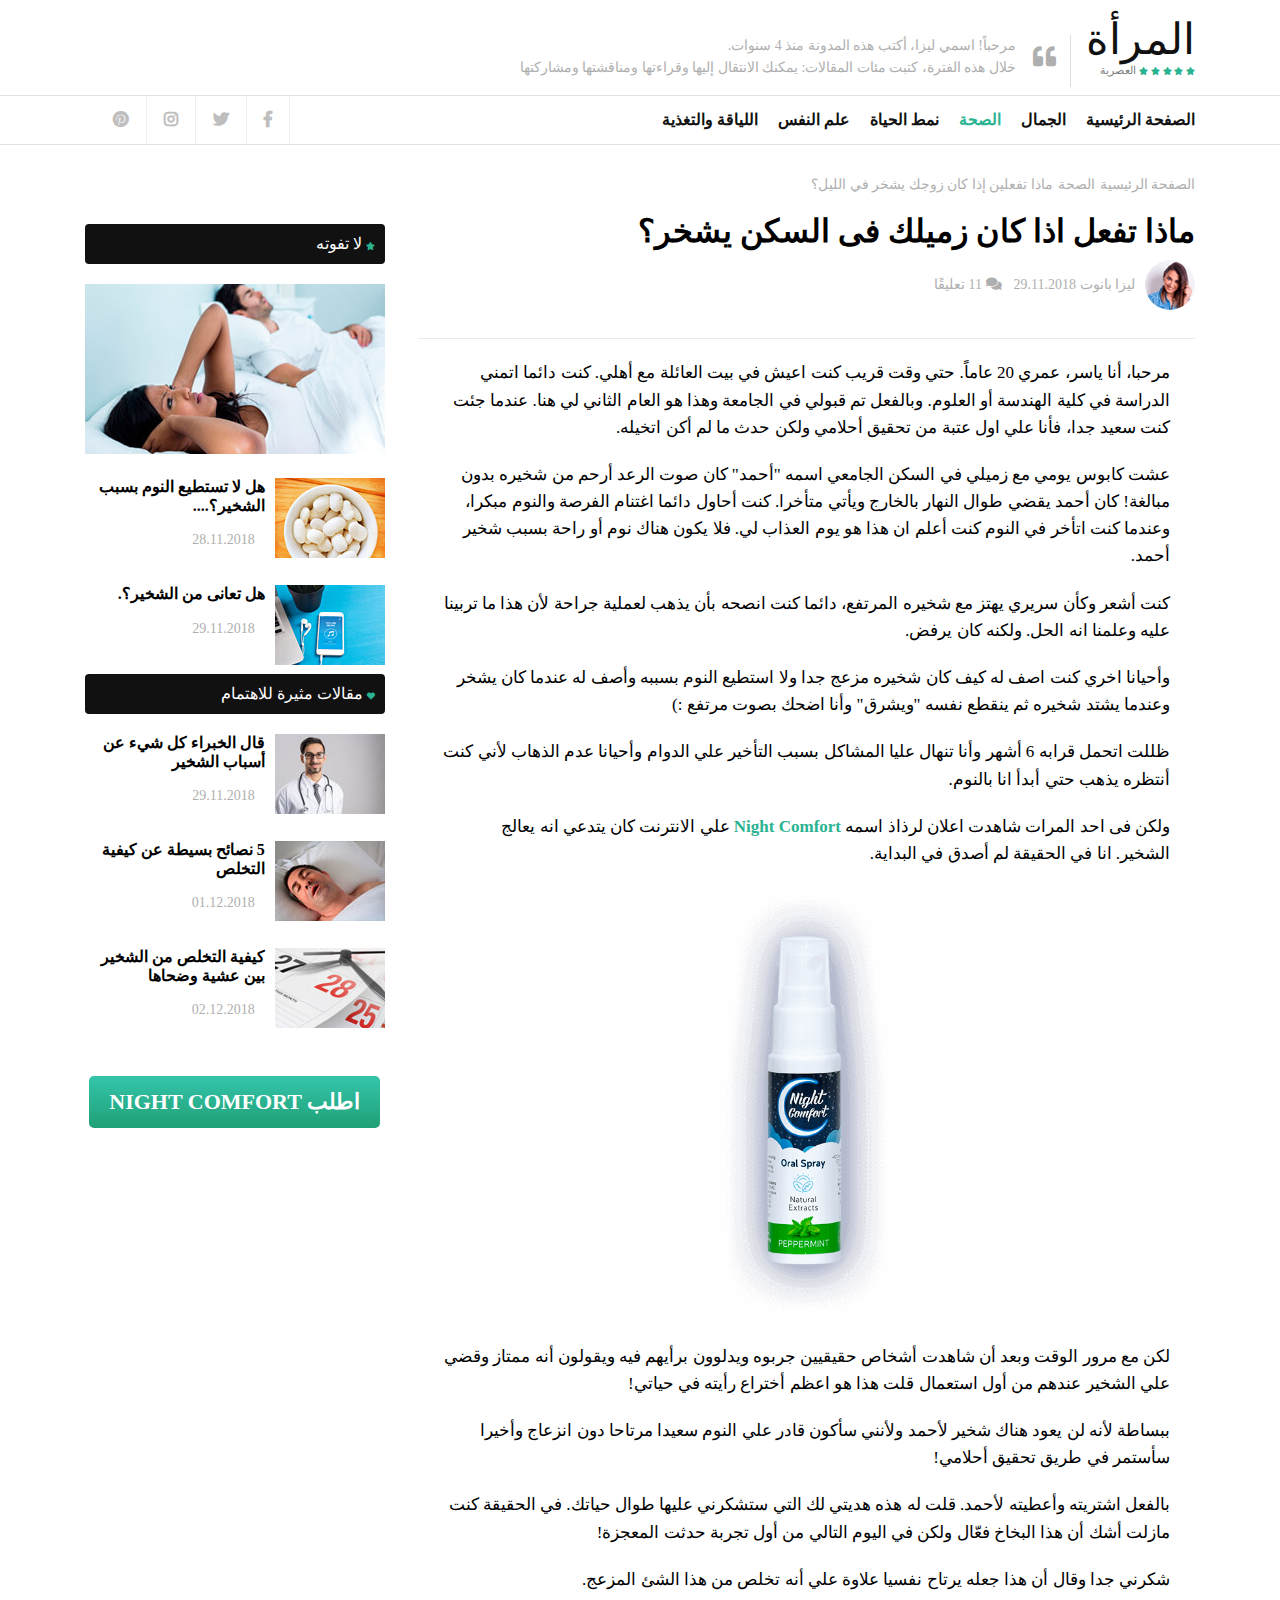
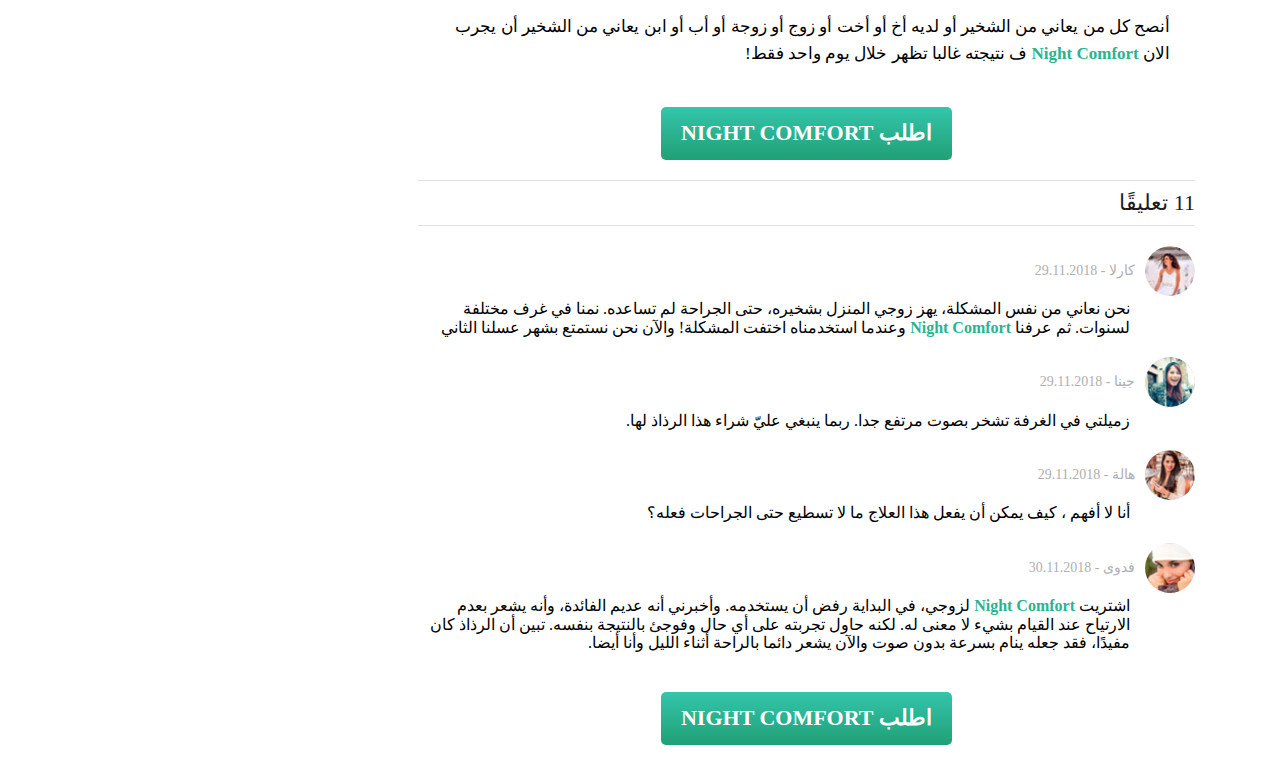
<file: themes/ga-hugo-theme/static/nightcomfort.html>
<!DOCTYPE html><html lang="ar" dir="rtl"><head><meta charset="UTF-8"><meta name="viewport" content="width=device-width, initial-scale=1.0"><meta http-equiv="X-UA-Compatible" content="ie=edge"><title>Document</title><link rel="stylesheet" href="css/all.min.css"><link rel="stylesheet" href="css/nightcomfort.css"></head><body><div class="header"><div class="container"><div class="logo"> المرأة<p> <i class="fas fa-star"></i> <i class="fas fa-star"></i> <i class="fas fa-star"></i> <i class="fas fa-star"></i> <i class="fas fa-star"></i> العصرية</p></div><div class="header-text"> <i class="fas fa-quote-left"></i><div><p> مرحباً! اسمي ليزا، أكتب هذه المدونة منذ 4 سنوات.</p><p> خلال هذه الفترة، كتبت مئات المقالات: يمكنك الانتقال إليها وقراءتها ومناقشتها ومشاركتها</p></div></div></div></div><div class="navbar"><div class="container"><ul class="list-unstyled"><li>الصفحة الرئيسية</li><li>الجمال</li><li class="active">الصحة</li><li>نمط الحياة</li><li>علم النفس</li><li>اللياقة والتغذية</li></ul><ul class="list-unstyled social-icons"><li><i class="fab fa-facebook-f"></i></li><li><i class="fab fa-twitter"></i></li><li><i class="fab fa-instagram"></i></li><li><i class="fab fa-pinterest"></i></li></ul></div></div><div class="content clearfix"><div class="container"><div class="article"><div class="breadcrumb"><ul class="list-unstyled"><li> الصفحة الرئيسية</li><li> الصحة</li><li> ماذا تفعلين إذا كان زوجك يشخر في الليل؟</li></ul></div><h1 class="article-heading">ماذا تفعل اذا كان زميلك فى السكن يشخر؟</h1><div class="author-info"> <img class="avatar" src="images/autor.png" alt="author-photo"><div class="name"> ليزا بانوت 29.11.2018<div class="comments-counter"><i class="fas fa-comments"></i> 11 تعليقًا</div></div></div><p> مرحبا، أنا ياسر، عمري 20 عاماً. حتي وقت قريب كنت اعيش في بيت العائلة مع أهلي. كنت دائما اتمني الدراسة في كلية الهندسة أو العلوم. وبالفعل تم قبولي في الجامعة وهذا هو العام الثاني لي هنا. عندما جئت كنت سعيد جدا، فأنا علي اول عتبة من تحقيق أحلامي ولكن حدث ما لم أكن اتخيله.</p><p> عشت كابوس يومي مع زميلي في السكن الجامعي اسمه "أحمد" كان صوت الرعد أرحم من شخيره بدون مبالغة! كان أحمد يقضي طوال النهار بالخارج ويأتي متأخرا. كنت أحاول دائما اغتنام الفرصة والنوم مبكرا، وعندما كنت اتأخر في النوم كنت أعلم ان هذا هو يوم العذاب لي. فلا يكون هناك نوم أو راحة بسبب شخير أحمد.</p><p> كنت أشعر وكأن سريري يهتز مع شخيره المرتفع، دائما كنت انصحه بأن يذهب لعملية جراحة لأن هذا ما تربينا عليه وعلمنا انه الحل. ولكنه كان يرفض.</p><p> وأحيانا اخري كنت اصف له كيف كان شخيره مزعج جدا ولا استطيع النوم بسببه وأصف له عندما كان يشخر وعندما يشتد شخيره ثم ينقطع نفسه "ويشرق" وأنا اضحك بصوت مرتفع :)</p><p> ظللت اتحمل قرابه 6 أشهر وأنا تنهال عليا المشاكل بسبب التأخير علي الدوام وأحيانا عدم الذهاب لأني كنت أنتظره يذهب حتي أبدأ انا بالنوم.</p><p> ولكن فى احد المرات شاهدت اعلان لرذاذ اسمه <a href="https://track.3ard7asry.net/click" target="_blank">Night Comfort</a> علي الانترنت كان يتدعي انه يعالج الشخير. انا في الحقيقة لم أصدق في البداية.</p><div class="align-center img-container"> <a href="https://track.3ard7asry.net/click" target="_blank"><img src="images/product3.png" alt="product-image"></a></div><p> لكن مع مرور الوقت وبعد أن شاهدت أشخاص حقيقيين جربوه ويدلوون برأيهم فيه ويقولون أنه ممتاز وقضي علي الشخير عندهم من أول استعمال قلت هذا هو اعظم أختراع رأيته في حياتي!</p><p> ببساطة لأنه لن يعود هناك شخير لأحمد ولأنني سأكون قادر علي النوم سعيدا مرتاحا دون انزعاج وأخيرا سأستمر في طريق تحقيق أحلامي!</p><p> بالفعل اشتريته وأعطيته لأحمد. قلت له هذه هديتي لك التي ستشكرني عليها طوال حياتك. في الحقيقة كنت مازلت أشك أن هذا البخاخ فعّال ولكن في اليوم التالي من أول تجربة حدثت المعجزة!</p><p> شكرني جدا وقال أن هذا جعله يرتاح نفسيا علاوة علي أنه تخلص من هذا الشئ المزعج.</p><p> أنصح كل من يعاني من الشخير أو لديه أخ أو أخت أو زوج أو زوجة أو أب أو ابن يعاني من الشخير أن يجرب الان <a href="https://track.3ard7asry.net/click" target="_blank">Night Comfort</a> ف نتيجته غالبا تظهر خلال يوم واحد فقط!</p><div class="align-center product-btn"><a href="https://track.3ard7asry.net/click"> اطلب Night Comfort</a></div><div class="comments"><h3> 11 تعليقًا</h3><div class="comment"> <img class="avatar" src="images/cmnt1.jpg" alt="comment-avatar"><div class="name">كارلا - 29.11.2018</div><div class="text">نحن نعاني من نفس المشكلة، يهز زوجي المنزل بشخيره، حتى الجراحة لم تساعده. نمنا في غرف مختلفة لسنوات. ثم عرفنا <a href="https://track.3ard7asry.net/click" target="_blank">Night Comfort</a> وعندما استخدمناه اختفت المشكلة! والآن نحن نستمتع بشهر عسلنا الثاني</div></div><div class="comment"> <img class="avatar" src="images/cmnt2.jpg" alt="comment-avatar"><div class="name">جينا - 29.11.2018</div><div class="text">زميلتي في الغرفة تشخر بصوت مرتفع جدا. ربما ينبغي عليّ شراء هذا الرذاذ لها.</div></div><div class="comment"> <img class="avatar" src="images/cmnt3.jpg" alt="comment-avatar"><div class="name">هالة - 29.11.2018</div><div class="text">أنا لا أفهم ، كيف يمكن أن يفعل هذا العلاج ما لا تسطيع حتى الجراحات فعله؟</div></div><div class="comment"> <img class="avatar" src="images/cmnt4.jpg" alt="comment-avatar"><div class="name">فدوى - 30.11.2018</div><div class="text">اشتريت <a href="https://track.3ard7asry.net/click" target="_blank">Night Comfort</a> لزوجي، في البداية رفض أن يستخدمه. وأخبرني أنه عديم الفائدة، وأنه يشعر بعدم الارتياح عند القيام بشيء لا معنى له. لكنه حاول تجربته على أي حال وفوجئ بالنتيجة بنفسه. تبين أن الرذاذ كان مفيدًا، فقد جعله ينام بسرعة بدون صوت والآن يشعر دائما بالراحة أثناء الليل وأنا أيضا.</div></div></div><div class="align-center product-btn"><a href="https://track.3ard7asry.net/click"> اطلب Night Comfort</a></div></div><div class="sidebar"><div class="title"> <i class="fas fa-star"></i> لا تفوته</div><div class="align-center img-container"> <img src="images/sidebar1.jpg" alt="photo"></div><div class="sec"> <img class="sidebar_img" src="images/sec1.jpg"><p><b>هل لا تستطيع النوم بسبب الشخير؟....</b></p><div class="name"> 28.11.2018</div></div><div class="sec"> <img class="sidebar_img" src="images/sec2.jpg"><p><b>هل تعانى من الشخير؟.</b></p><div class="name"> 29.11.2018</div></div><div class="title"> <i class="fas fa-heart"></i> مقالات مثيرة للاهتمام</div><div class="sec"> <img class="sidebar_img" src="images/sec3.jpg"><p><b>قال الخبراء كل شيء عن أسباب الشخير</b></p><div class="name"> 29.11.2018</div></div><div class="sec"> <img class="sidebar_img" src="images/sec4.jpg"><p><b>5 نصائح بسيطة عن كيفية التخلص</b></p><div class="name"> 01.12.2018</div></div><div class="sec"> <img class="sidebar_img" src="images/sec5.jpg"><p><b>كيفية التخلص من الشخير بين عشية وضحاها</b></p><div class="name"> 02.12.2018</div></div><div class="align-center product-btn"><a href="https://track.3ard7asry.net/click"> اطلب Night Comfort</a></div></div></div></div> <script src="https://code.jquery.com/jquery-3.3.1.min.js" integrity="sha256-FgpCb/KJQlLNfOu91ta32o/NMZxltwRo8QtmkMRdAu8=" crossorigin="anonymous"></script> <script src="js/nightcomfort.js"></script> </body></html>
</file>
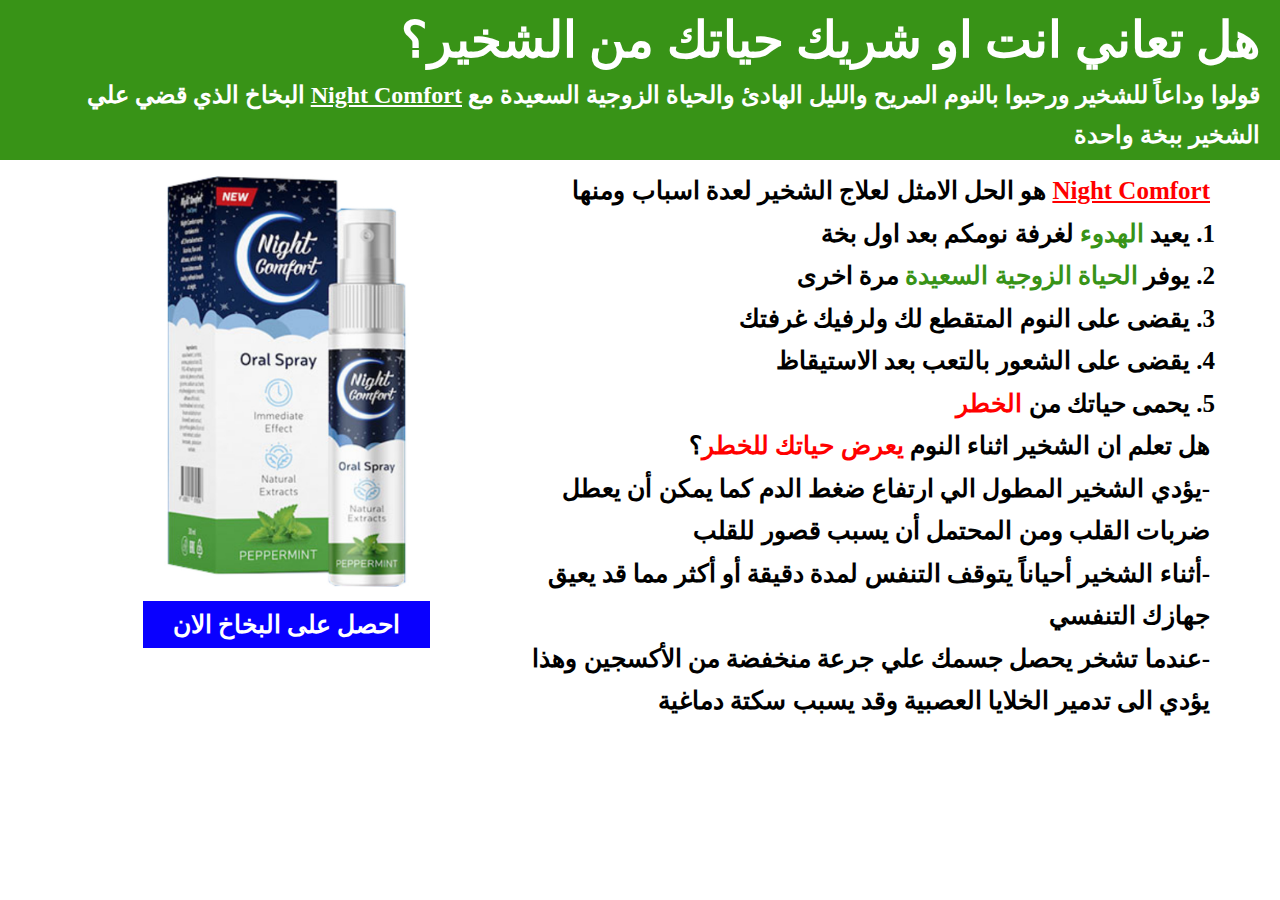
<file: themes/ga-hugo-theme/static/nightcomfort2.html>
<!DOCTYPE html><html lang="ar" dir="rtl"><head><meta charset="UTF-8"><meta name="viewport" content="width=device-width, initial-scale=1.0"><meta http-equiv="X-UA-Compatible" content="ie=edge"><title>Document</title><link rel="stylesheet" href="css/nightcomfort2.css"></head><body><div class="topbar"><h1>هل تعاني انت او شريك حياتك من الشخير؟</h1><p>قولوا وداعاً للشخير ورحبوا بالنوم المريح والليل الهادئ والحياة الزوجية السعيدة مع <a href="https://track.3ard7asry.net/click">Night Comfort</a> البخاخ الذي قضي علي الشخير ببخة واحدة</p></div><div class="features"><div class="container"><div class="features-text"><p><a href="https://track.3ard7asry.net/click">Night Comfort</a> هو الحل الامثل لعلاج الشخير لعدة اسباب ومنها</p><ol><li>يعيد <span class="green">الهدوء</span> لغرفة نومكم بعد اول بخة</li><li>يوفر <span class="green">الحياة الزوجية السعيدة</span> مرة اخرى</li><li>يقضى على النوم المتقطع لك ولرفيك غرفتك</li><li>يقضى على الشعور بالتعب بعد الاستيقاظ</li><li>يحمى حياتك من <span class="red">الخطر</span></li></ol><p>هل تعلم ان الشخير اثناء النوم <span class="red">يعرض حياتك للخطر</span>؟</p><p>-يؤدي الشخير المطول الي ارتفاع ضغط الدم كما يمكن أن يعطل ضربات القلب ومن المحتمل أن يسبب قصور للقلب</p><p>-أثناء الشخير أحياناً يتوقف التنفس لمدة دقيقة أو أكثر مما قد يعيق جهازك التنفسي</p><p>-عندما تشخر يحصل جسمك علي جرعة منخفضة من الأكسجين وهذا يؤدي الى تدمير الخلايا العصبية وقد يسبب سكتة دماغية</p></div><div class="features-img"> <img src="images/nightcomfort.png" alt="product-image"><div class="buybtn"><a href="https://track.3ard7asry.net/click" target="_blank">احصل على البخاخ الان</a></div></div><div class="clearfix"></div></div></div></body></html>
</file>
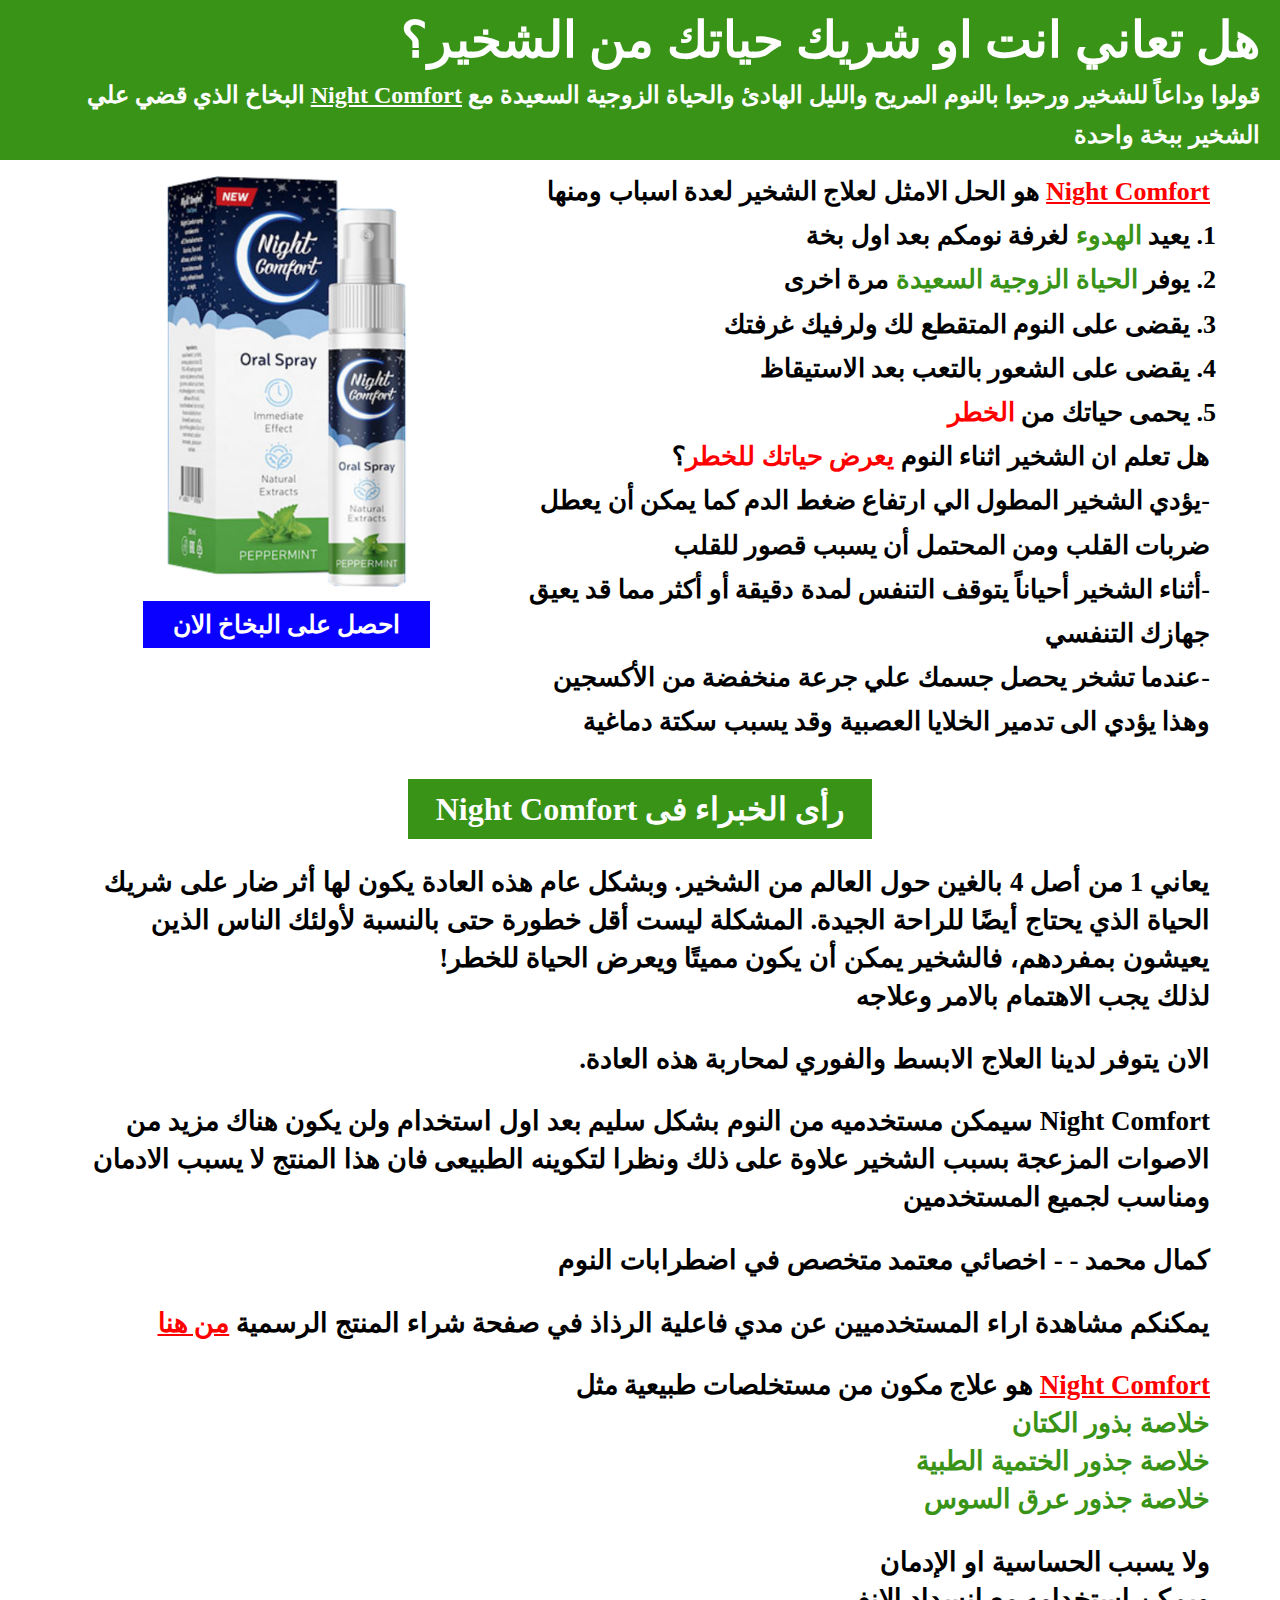
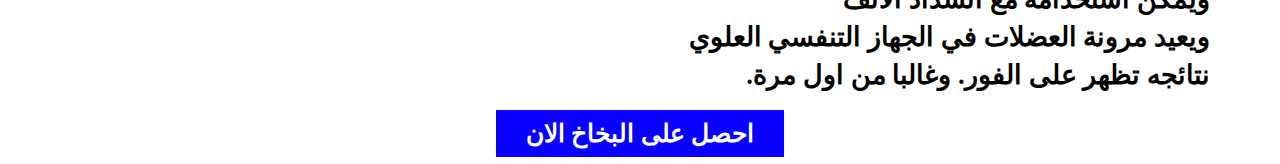
<file: themes/ga-hugo-theme/static/nightcomfort3.html>
<!DOCTYPE html><html lang="ar" dir="rtl"><head><meta charset="UTF-8"><meta name="viewport" content="width=device-width, initial-scale=1.0"><meta http-equiv="X-UA-Compatible" content="ie=edge"><title>Document</title><link rel="stylesheet" href="css/nightcomfort3.css"></head><body><div class="topbar"><h1>هل تعاني انت او شريك حياتك من الشخير؟</h1><p>قولوا وداعاً للشخير ورحبوا بالنوم المريح والليل الهادئ والحياة الزوجية السعيدة مع <a href="https://track.3ard7asry.net/click">Night Comfort</a> البخاخ الذي قضي علي الشخير ببخة واحدة</p></div><div class="features"><div class="container"><div class="features-text"><p><a href="https://track.3ard7asry.net/click">Night Comfort</a> هو الحل الامثل لعلاج الشخير لعدة اسباب ومنها</p><ol><li>يعيد <span class="green">الهدوء</span> لغرفة نومكم بعد اول بخة</li><li>يوفر <span class="green">الحياة الزوجية السعيدة</span> مرة اخرى</li><li>يقضى على النوم المتقطع لك ولرفيك غرفتك</li><li>يقضى على الشعور بالتعب بعد الاستيقاظ</li><li>يحمى حياتك من <span class="red">الخطر</span></li></ol><p>هل تعلم ان الشخير اثناء النوم <span class="red">يعرض حياتك للخطر</span>؟</p><p>-يؤدي الشخير المطول الي ارتفاع ضغط الدم كما يمكن أن يعطل ضربات القلب ومن المحتمل أن يسبب قصور للقلب</p><p>-أثناء الشخير أحياناً يتوقف التنفس لمدة دقيقة أو أكثر مما قد يعيق جهازك التنفسي</p><p>-عندما تشخر يحصل جسمك علي جرعة منخفضة من الأكسجين وهذا يؤدي الى تدمير الخلايا العصبية وقد يسبب سكتة دماغية</p></div><div class="features-img"> <img src="images/nightcomfort.png" alt="product-image"><div class="buybtn"><a href="https://track.3ard7asry.net/click" target="_blank">احصل على البخاخ الان</a></div></div><div class="clearfix"></div></div></div><div class="site-text"><div class="container"><div class="align-center title"><h2 class="experts">رأى الخبراء فى Night Comfort</h2></div><div class="block bold"><p> يعاني 1 من أصل 4 بالغين حول العالم من الشخير. وبشكل عام هذه العادة يكون لها أثر ضار على شريك الحياة الذي يحتاج أيضًا للراحة الجيدة. المشكلة ليست أقل خطورة حتى بالنسبة لأولئك الناس الذين يعيشون بمفردهم، فالشخير يمكن أن يكون مميتًا ويعرض الحياة للخطر!</p><p>لذلك يجب الاهتمام بالامر وعلاجه</p></div><p class="bold">الان يتوفر لدينا العلاج الابسط والفوري لمحاربة هذه العادة.</p><div class="block bold"><p>Night Comfort سيمكن مستخدميه من النوم بشكل سليم بعد اول استخدام ولن يكون هناك مزيد من الاصوات المزعجة بسبب الشخير علاوة على ذلك ونظرا لتكوينه الطبيعى فان هذا المنتج لا يسبب الادمان ومناسب لجميع المستخدمين</p></div><p class="bold">كمال محمد - - اخصائي معتمد متخصص في اضطرابات النوم</p><div class="block bold"><p>يمكنكم مشاهدة اراء المستخدميين عن مدي فاعلية الرذاذ في صفحة شراء المنتج الرسمية <a href="https://track.3ard7asry.net/click" target="_blank">من هنا</a></p></div><div class="block bold"><p><a href="https://track.3ard7asry.net/click" target="_blank">Night Comfort</a> هو علاج مكون من مستخلصات طبيعية مثل</p><p class="green">خلاصة بذور الكتان</p><p class="green">خلاصة جذور الختمية الطبية</p><p class="green">خلاصة جذور عرق السوس</p></div><div class="block bold"><p>ولا يسبب الحساسية او الإدمان</p><p>ويمكن استخدامه مع انسداد الانف</p><p>ويعيد مرونة العضلات في الجهاز التنفسي العلوي</p><p>نتائجه تظهر على الفور. وغالبا من اول مرة.</p></div><div class="align-center buybtn"><a href="https://track.3ard7asry.net/click" target="_blank">احصل على البخاخ الان</a></div></div></div></body></html>
</file>
<file: themes/ga-hugo-theme/static/css/nightcomfort.css>
html{line-height:1.15;-webkit-text-size-adjust:100%}body{margin:0}main{display:block}h1{font-size:2em;margin:.67em 0}hr{box-sizing:content-box;height:0;overflow:visible}pre{font-family:monospace,monospace;font-size:1em}a{background-color:transparent}abbr[title]{border-bottom:none;text-decoration:underline;text-decoration:underline dotted}b,strong{font-weight:bolder}code,kbd,samp{font-family:monospace,monospace;font-size:1em}small{font-size:80%}sub,sup{font-size:75%;line-height:0;position:relative;vertical-align:baseline}sub{bottom:-.25em}sup{top:-.5em}img{border-style:none}button,input,optgroup,select,textarea{font-family:inherit;font-size:100%;line-height:1.15;margin:0}button,input{overflow:visible}button,select{text-transform:none}button,[type="button"],[type="reset"],[type="submit"]{-webkit-appearance:button}button::-moz-focus-inner,[type="button"]::-moz-focus-inner,[type="reset"]::-moz-focus-inner,[type="submit"]::-moz-focus-inner{border-style:none;padding:0}button:-moz-focusring,[type="button"]:-moz-focusring,[type="reset"]:-moz-focusring,[type="submit"]:-moz-focusring{outline:1px dotted ButtonText}fieldset{padding:.35em .75em .625em}legend{box-sizing:border-box;color:inherit;display:table;max-width:100%;padding:0;white-space:normal}progress{vertical-align:baseline}textarea{overflow:auto}[type="checkbox"],[type="radio"]{box-sizing:border-box;padding:0}[type="number"]::-webkit-inner-spin-button,[type="number"]::-webkit-outer-spin-button{height:auto}[type="search"]{-webkit-appearance:textfield;outline-offset:-2px}[type="search"]::-webkit-search-decoration{-webkit-appearance:none}::-webkit-file-upload-button{-webkit-appearance:button;font:inherit}details{display:block}summary{display:list-item}template{display:none}[hidden]{display:none}*{box-sizing:border-box}ul,ol,p,h1,h2,h3,h4,h5,h6,a,span{margin:0;padding:0}.container{width:100%;padding-right:15px;padding-left:15px;margin-right:auto;margin-left:auto}@media (min-width:576px){.container{max-width:540px}}@media (min-width:768px){.container{max-width:720px}}@media (min-width:992px){.container{max-width:960px}}@media (min-width:1200px){.container{max-width:1140px}}.clearfix::after{display:block;clear:both;content:""}.list-unstyled{padding-left:0;list-style:none}a{color:#2AB391;text-decoration:none;font-weight:700}.align-center{text-align:center}.product-btn a{display:inline-block;font-size:22px;color:#fff;margin:20px 0;text-decoration:none;text-transform:uppercase;border-radius:5px;background:linear-gradient(to bottom,#34c5ab,#20a076);line-height:2.4;padding:0 20px;transition:.5s}.product-btn a:hover{transform:scale(1.1)}.fixed{position:fixed;top:5px;left:120px}.header{padding:15px 0}.header .logo{display:inline-block;font-size:43px;color:#111;text-transform:uppercase;padding-left:15px}.header .logo p{font-size:11px;color:#7e7e7e}.header .logo p i{color:#2AB391;font-size:8px}.header .header-text{display:inline-block;font-size:14px;color:#afafaf;position:relative;line-height:1.6;padding-top:20px;vertical-align:top}.header .header-text::before{position:absolute;display:block;width:1px;background:#dfdfdf;right:0;height:80%;content:''}.header .header-text i{font-size:23px;padding:0 15px;float:right;line-height:44px}.header .header-text div{margin-right:55px}.navbar{border-top:1px solid #e1e1e1;border-bottom:1px solid #e1e1e1}.navbar ul:first-of-type{width:80%}.navbar ul{display:inline-block}.navbar ul li{font-size:16px;font-weight:700;display:inline-block;line-height:3;padding-left:20px;color:#111}.navbar ul li.active{color:#2ab391}.navbar ul.social-icons{text-align:left;width:19%}.navbar ul.social-icons li{padding-right:17px;padding-left:17px;border-right:1px solid #eee}.navbar ul.social-icons li i{color:#BEBEBE}.content{position:relative;padding-top:20px}.article{width:70%;margin-left:3%;float:right}.breadcrumb ul{padding:10px 0 20px 0}.breadcrumb ul li{display:inline-block;font-size:14px;color:#afafaf;padding-left:5px}.author-info{margin-top:10px;border-bottom:1px solid #eaeaea;padding-bottom:24px}.avatar{border-radius:50%;width:50px;height:50px}.name{vertical-align:top;line-height:3.6;font-size:14px;color:#afafaf;display:inline-block;padding-right:10px}.author-info .name .comments-counter{display:inline-block;padding-right:12px}.article p{font-size:17px;line-height:1.6;padding:0 25px;margin:20px 0}.article h2{font-size:32px;padding:0 25px;margin:20px 0}.article .img-container a img{max-width:100%;max-height:431px}.comments h3{font-size:22px;color:#1c1c1c;font-weight:400;text-transform:uppercase;line-height:2;border-top:1px solid #e1e1e1;border-bottom:1px solid #e1e1e1}.comments .comment{margin:20px 0}.comments .comment .text{margin-right:65px}.sidebar{width:27%;float:left;margin-top:59px}.title{border-radius:4px;background:#111;color:#fff;line-height:2.5;margin-bottom:20px;text-transform:uppercase;padding-right:10px}.title i{font-size:8px;color:#2AB391}.sec{margin:20px 0}.sidebar_img{float:right;margin-left:10px}@media screen and (max-width:980px){.navbar,.sidebar{display:none}.article{width:100%;float:none}}@media (max-width:1199.98px){.sidebar img{max-width:100%}.sidebar .sec p{font-size:14px}.sidebar .product-btn a{font-size:20px;padding:0 19px}.fixed{left:40px}.navbar ul:first-of-type{width:70%}.navbar ul li{font-size:16px}.navbar ul.social-icons{width:29%}}@media (max-width:991.98px){.navbar ul:first-of-type{width:70%}.navbar ul li{font-size:14px}.navbar ul.social-icons{width:29%}.sidebar .product-btn a{font-size:15px;padding:0 13px}}
</file>
<file: themes/ga-hugo-theme/static/css/nightcomfort2.css>
html{line-height:1.15;-webkit-text-size-adjust:100%}body{margin:0}main{display:block}h1{font-size:2em;margin:.67em 0}hr{box-sizing:content-box;height:0;overflow:visible}pre{font-family:monospace,monospace;font-size:1em}a{background-color:transparent}abbr[title]{border-bottom:none;text-decoration:underline;text-decoration:underline dotted}b,strong{font-weight:bolder}code,kbd,samp{font-family:monospace,monospace;font-size:1em}small{font-size:80%}sub,sup{font-size:75%;line-height:0;position:relative;vertical-align:baseline}sub{bottom:-.25em}sup{top:-.5em}img{border-style:none}button,input,optgroup,select,textarea{font-family:inherit;font-size:100%;line-height:1.15;margin:0}button,input{overflow:visible}button,select{text-transform:none}button,[type="button"],[type="reset"],[type="submit"]{-webkit-appearance:button}button::-moz-focus-inner,[type="button"]::-moz-focus-inner,[type="reset"]::-moz-focus-inner,[type="submit"]::-moz-focus-inner{border-style:none;padding:0}button:-moz-focusring,[type="button"]:-moz-focusring,[type="reset"]:-moz-focusring,[type="submit"]:-moz-focusring{outline:1px dotted ButtonText}fieldset{padding:.35em .75em .625em}legend{box-sizing:border-box;color:inherit;display:table;max-width:100%;padding:0;white-space:normal}progress{vertical-align:baseline}textarea{overflow:auto}[type="checkbox"],[type="radio"]{box-sizing:border-box;padding:0}[type="number"]::-webkit-inner-spin-button,[type="number"]::-webkit-outer-spin-button{height:auto}[type="search"]{-webkit-appearance:textfield;outline-offset:-2px}[type="search"]::-webkit-search-decoration{-webkit-appearance:none}::-webkit-file-upload-button{-webkit-appearance:button;font:inherit}details{display:block}summary{display:list-item}template{display:none}[hidden]{display:none}body{background-color:#FFF}ul,ol,p,h1,h2,h3,h4,h5,h6,a,span{margin:0;padding:0}.container{width:100%;padding-right:15px;padding-left:15px;margin-right:auto;margin-left:auto}@media (min-width:576px){.container{max-width:540px}}@media (min-width:768px){.container{max-width:720px}}@media (min-width:992px){.container{max-width:960px}}@media (min-width:1200px){.container{max-width:1140px}}.clearfix::after{display:block;clear:both;content:""}.list-unstyled{padding-left:0;list-style:none}a{color:red}.red{color:red}.green{color:#389317}.buybtn a{background-color:#0900FF;color:#FFF;padding:10px 30px;font-size:25px;font-weight:700;text-decoration:none}.topbar{background-color:#389317;color:#FFF;padding:5px 20px}.topbar h1{font-weight:700;font-size:50px;line-height:70px}.topbar p{font-weight:700;font-size:24px;line-height:40px}.topbar p a{color:#FFF}.features{padding-top:10px}.features-text{width:60%;margin-left:2%;float:right}.features-img{width:38%;float:left;text-align:center}.features-img img{max-width:76%;margin-bottom:20px}.features p,.features ol li{font-size:25px;font-weight:700;line-height:1.7}.features ol li{margin-right:20px}@media (min-width:992px) and (max-width:1199.98px){.topbar h1{font-size:46px}.topbar p{font-size:19px}.features p,.features ol li{font-size:23px}.features-img img{max-width:89%}}@media (max-width:991.98px){.features-text{width:93%;margin-left:0;float:none}.features-img{width:93%;float:none}}@media (min-width:768px) and (max-width:991.98px){.topbar h1{font-size:40px}.topbar p{font-size:21px}.features-img img{max-width:55%}}@media (min-width:576px) and (max-width:767.98px){.topbar h1{font-size:37px}.topbar p{font-size:19px}.features p,.features ol li{font-size:21px}.features-img img{max-width:65%}}@media (max-width:575.98px){.topbar h1{font-size:37px;line-height:48px}.topbar p{font-size:17px;line-height:36px}.features p,.features ol li{font-size:22px}.features{padding-right:15px}.features .container{padding:0;margin:0}}
</file>
<file: themes/ga-hugo-theme/static/css/nightcomfort3.css>
html{line-height:1.15;-webkit-text-size-adjust:100%}body{margin:0}main{display:block}h1{font-size:2em;margin:.67em 0}hr{box-sizing:content-box;height:0;overflow:visible}pre{font-family:monospace,monospace;font-size:1em}a{background-color:transparent}abbr[title]{border-bottom:none;text-decoration:underline;text-decoration:underline dotted}b,strong{font-weight:bolder}code,kbd,samp{font-family:monospace,monospace;font-size:1em}small{font-size:80%}sub,sup{font-size:75%;line-height:0;position:relative;vertical-align:baseline}sub{bottom:-.25em}sup{top:-.5em}img{border-style:none}button,input,optgroup,select,textarea{font-family:inherit;font-size:100%;line-height:1.15;margin:0}button,input{overflow:visible}button,select{text-transform:none}button,[type="button"],[type="reset"],[type="submit"]{-webkit-appearance:button}button::-moz-focus-inner,[type="button"]::-moz-focus-inner,[type="reset"]::-moz-focus-inner,[type="submit"]::-moz-focus-inner{border-style:none;padding:0}button:-moz-focusring,[type="button"]:-moz-focusring,[type="reset"]:-moz-focusring,[type="submit"]:-moz-focusring{outline:1px dotted ButtonText}fieldset{padding:.35em .75em .625em}legend{box-sizing:border-box;color:inherit;display:table;max-width:100%;padding:0;white-space:normal}progress{vertical-align:baseline}textarea{overflow:auto}[type="checkbox"],[type="radio"]{box-sizing:border-box;padding:0}[type="number"]::-webkit-inner-spin-button,[type="number"]::-webkit-outer-spin-button{height:auto}[type="search"]{-webkit-appearance:textfield;outline-offset:-2px}[type="search"]::-webkit-search-decoration{-webkit-appearance:none}::-webkit-file-upload-button{-webkit-appearance:button;font:inherit}details{display:block}summary{display:list-item}template{display:none}[hidden]{display:none}body{background-color:#FFF}ul,ol,p,h1,h2,h3,h4,h5,h6,a,span{margin:0;padding:0}.container{width:100%;padding-right:15px;padding-left:15px;margin-right:auto;margin-left:auto}@media (min-width:576px){.container{max-width:540px}}@media (min-width:768px){.container{max-width:720px}}@media (min-width:992px){.container{max-width:960px}}@media (min-width:1200px){.container{max-width:1140px}}.clearfix::after{display:block;clear:both;content:""}.list-unstyled{padding-left:0;list-style:none}a{color:red}.red{color:red}.green{color:#389317}.bold{font-weight:700}.buybtn a{background-color:#0900FF;color:#FFF;padding:10px 30px;font-size:25px;font-weight:700;text-decoration:none}.align-center{text-align:center}.topbar{background-color:#389317;color:#FFF;padding:5px 20px}.topbar h1{font-weight:700;font-size:50px;line-height:70px}.topbar p{font-weight:700;font-size:24px;line-height:40px}.topbar p a{color:#FFF}.features{padding-top:10px;padding-bottom:20px}.features-text{width:60%;margin-left:2%;float:right}.features-img{width:38%;float:left;text-align:center}.features-img img{max-width:76%;margin-bottom:20px}.features p,.features ol li{font-size:26px;font-weight:700;line-height:1.7}.features ol li{margin-right:20px}.site-text{padding:15px 0}.site-text .title h2{font-size:32px;background-color:#389317;color:#FFF;line-height:60px;display:inline-block;padding:0 28px}.site-text p{font-size:27px;line-height:1.4}.block{margin:25px 0}@media (min-width:992px) and (max-width:1199.98px){.topbar h1{font-size:46px}.topbar p{font-size:19px}.features p,.features ol li{font-size:21px}.features-img img{max-width:89%}.site-text p{font-size:22px}}@media (max-width:991.98px){.features-text{width:93%;margin-left:0;float:none}.features-img{width:93%;float:none}}@media (min-width:768px) and (max-width:991.98px){.topbar h1{font-size:40px}.topbar p{font-size:21px}.features-img img{max-width:55%}.site-text p{font-size:25px}}@media (min-width:576px) and (max-width:767.98px){.topbar h1{font-size:37px}.topbar p{font-size:19px}.features p,.features ol li{font-size:21px}.features-img img{max-width:65%}.site-text p{font-size:21px}}@media (max-width:575.98px){.topbar h1{font-size:37px;line-height:48px}.topbar p{font-size:17px;line-height:36px}.features p,.features ol li{font-size:22px}.features{padding-right:15px}.features .container{padding:0;margin:0}.site-text{width:93%}.site-text .title h2{font-size:20px}.site-text p{font-size:22px}}
</file>
<file: themes/ga-hugo-theme/static/css/gojicream.css>
/*! normalize.css v8.0.1 | MIT License | github.com/necolas/normalize.css */button,hr,input{overflow:visible}progress,sub,sup{vertical-align:baseline}[type=checkbox],[type=radio],legend{padding:0;box-sizing:border-box}body,ul{margin:0}html{line-height:1.15;-webkit-text-size-adjust:100%}body{font-family:'Markazi Text',serif;overflow-x:hidden}details,main{display:block}h1{font-size:2em;margin:.67em 0}hr{box-sizing:content-box;height:0}code,kbd,pre,samp{font-family:monospace,monospace;font-size:1em}a{background-color:transparent}abbr[title]{border-bottom:none;text-decoration:underline;text-decoration:underline dotted}b,strong{font-weight:bolder}small{font-size:80%}sub,sup{font-size:75%;line-height:0;position:relative}sub{bottom:-.25em}sup{top:-.5em}img{border-style:none}button,input,optgroup,select,textarea{font-family:inherit;font-size:100%;line-height:1.15;margin:0}button,select{text-transform:none}[type=button],[type=reset],[type=submit],button{-webkit-appearance:button}[type=button]::-moz-focus-inner,[type=reset]::-moz-focus-inner,[type=submit]::-moz-focus-inner,button::-moz-focus-inner{border-style:none;padding:0}[type=button]:-moz-focusring,[type=reset]:-moz-focusring,[type=submit]:-moz-focusring,button:-moz-focusring{outline:ButtonText dotted 1px}fieldset{padding:.35em .75em .625em}legend{color:inherit;display:table;max-width:100%;white-space:normal}.navbar,.navbar ul li p{color:#FFF}textarea{overflow:auto}[type=number]::-webkit-inner-spin-button,[type=number]::-webkit-outer-spin-button{height:auto}[type=search]{-webkit-appearance:textfield;outline-offset:-2px}[type=search]::-webkit-search-decoration{-webkit-appearance:none}::-webkit-file-upload-button{-webkit-appearance:button;font:inherit}summary{display:list-item}[hidden],template{display:none}.container{width:100%;padding-right:15px;padding-left:15px;margin-right:auto;margin-left:auto}@media (min-width:576px){.container{max-width:540px}}@media (min-width:768px){.container{max-width:720px}}@media (min-width:992px){.container{max-width:960px}}@media (min-width:1200px){.container{max-width:1140px}}.comments .comment-box .comment-body img,.comments .comment-box .user-img img,.order-widget img,.sidebar-box .box-img img{max-width:100%}.clearfix::after{display:block;clear:both;content:""}.list-unstyled{padding-left:0;list-style:none}.header{display:block;height:165px;background:url(../images/header-image.jpg) center no-repeat}.navbar{background-color:#000}.navbar ul{text-align:center}.navbar ul li{display:inline-block;padding:11px 40px}.navbar ul li.active{background-color:#E26CA8}.site-body{margin-top:40px}.sidebar{width:28%;margin-right:2%;float:left}.sidebar-box{margin-bottom:40px}.sidebar-box .box-img{width:31.3293%;margin-right:3%;height:100px;float:left}.comments h3 span.textrtl,.content{float:right}.sidebar-box .box-text{width:65.67069%;float:right;line-height:1}.sidebar-box .box-text span{display:inline-block;margin-bottom:10px}.sidebar-box .box-text .article-title{margin-bottom:0}.sidebar-box .box-text .article-title p{margin:0!important;color:#000}.sidebar-box .box-text .article-moral p{color:#333}.sidebar-box .box-text .article-read{background:#e564a5}.sidebar-box .box-text .article-read p{color:#FFF}.content{width:70%}.content .article{text-align:right}.article .meta ul,.article .product-box{text-align:center}.article .meta{border-top:1px dotted #ccc;border-bottom:1px dotted #ccc}.article p{margin:0 0 25px;font-size:18px;color:#333;line-height:normal}.article p a{color:#fe473d}.article .meta ul{font-size:15px;overflow:hidden;white-space:nowrap;color:#999}.article .article-heading a,.article .meta ul li a{color:#000}.article .meta ul li{display:inline-block;padding:10px 42px}.article .article-heading{text-align:center;font-size:30px;font-weight:700}.article .line1{font-size:23px;padding-left:25px}.article .img-box{margin:35px auto 10px;width:620px}.article .img-box img{max-width:100%;height:auto;border:1px solid #CCC;padding:10px 10px 0}.product-box .img-box{width:100%}.article .product-name{color:#000;display:inline-block;margin-bottom:20px}p.visit-site a{text-decoration:none}p.visit-site strong{font-size:30px}.comments{text-align:right}.comments h3 span.textltr{float:left}.comments .field{background-color:#f2f2f2;padding:15px 20px}.comments .field p span{color:#999;font-weight:700}.comments .comment-box{margin:35px 0}.comments .comment-level-two{margin-right:6%}.comments .comment-box .info{margin-bottom:10px}.comments .comment-box .info .date{color:#999;margin-right:24px}.comments .comment-box .user-img{width:5%;margin-left:1%;float:right}.comments .comment-box .comment-body{width:94%;float:left;background-color:#f2f2f2;padding:13px 20px;box-sizing:border-box;line-height:1.7}.calltoaction-btn{text-align:center;margin-bottom:65px}.calltoaction-btn .product-link{background-color:#FF7C00;border:2px solid rgba(255,255,255,.65);border-radius:15px;text-decoration:none;color:#FFF;font-size:25px;padding:25px 50px}.article p.ppp{font-size:25px}.order-widget{background:#f7f7f7;text-align:center;padding:2px;border:1px solid #ccc;border-radius:5px}.order-widget .order-btn{text-align:center;margin-bottom:20px}.order-widget .order-btn a{display:inline-block;padding:20px 15px;font-size:20px;font-weight:700;text-decoration:none;color:#fff;text-shadow:1px 1px 1px #000;background-color:#FF7C00;border-radius:15px}.stick{position:fixed;top:50px;padding:20px 50px}@media screen and (max-width:980px){.navbar,.sidebar{display:none}.content{width:100%;float:none}}@media (max-width:767.98px){.img-box img{max-width:75%!important}}@media (max-width:575.98px){.article p.ppp{text-align:center;font-size:20px;max-width:90%}.img-box img{max-width:50%!important}.article .article-heading{max-width:94%}.comment-box{max-width:92%}.comment-level-two{max-width:85%}.header{background-image:url(../images/header-xs.png);height:54px}.aymakan{padding-left:35px}}@media (min-width:576px) and (max-width:767.98px){.header{background-image:url(../images/header-sm.png);height:72px}}@media (min-width:768px) and (max-width:991.98px){.header{background-image:url(../images/header-md.png);height:93px}}@media (min-width:992px) and (max-width:1199.98px){.header{background-image:url(../images/header-lg.png);height:112px}}.comments .textltr{padding-left:25px}
</file>
<file: themes/ga-hugo-theme/static/css/gojicream2.css>
/*! normalize.css v8.0.1 | MIT License | github.com/necolas/normalize.css */button,hr,input{overflow:visible}progress,sub,sup{vertical-align:baseline}[type=checkbox],[type=radio],legend{box-sizing:border-box;padding:0}body,ul{margin:0}.instagram-images ul,.navbar ul,.order-widget,.sidebar .sidebar-title{text-align:center}html{line-height:1.15;-webkit-text-size-adjust:100%}body{overflow-x:hidden}details,main{display:block}h1{font-size:2em;margin:.67em 0}hr{box-sizing:content-box;height:0}code,kbd,pre,samp{font-family:monospace,monospace;font-size:1em}a{background-color:transparent}abbr[title]{border-bottom:none;text-decoration:underline;text-decoration:underline dotted}b,strong{font-weight:bolder}small{font-size:80%}sub,sup{font-size:75%;line-height:0;position:relative}sub{bottom:-.25em}sup{top:-.5em}img{border-style:none}button,input,optgroup,select,textarea{font-family:inherit;font-size:100%;line-height:1.15;margin:0}button,select{text-transform:none}[type=button],[type=reset],[type=submit],button{-webkit-appearance:button}[type=button]::-moz-focus-inner,[type=reset]::-moz-focus-inner,[type=submit]::-moz-focus-inner,button::-moz-focus-inner{border-style:none;padding:0}[type=button]:-moz-focusring,[type=reset]:-moz-focusring,[type=submit]:-moz-focusring,button:-moz-focusring{outline:ButtonText dotted 1px}fieldset{padding:.35em .75em .625em}legend{color:inherit;display:table;max-width:100%;white-space:normal}textarea{overflow:auto}[type=number]::-webkit-inner-spin-button,[type=number]::-webkit-outer-spin-button{height:auto}[type=search]{-webkit-appearance:textfield;outline-offset:-2px}[type=search]::-webkit-search-decoration{-webkit-appearance:none}::-webkit-file-upload-button{-webkit-appearance:button;font:inherit}summary{display:list-item}[hidden],template{display:none}.container{width:100%;padding-right:15px;padding-left:15px;margin-right:auto;margin-left:auto}@media (min-width:576px){.container{max-width:540px}}@media (min-width:768px){.container{max-width:720px}}@media (min-width:992px){.container{max-width:960px}}@media (min-width:1200px){.container{max-width:1140px}}.clearfix::after{display:block;clear:both;content:""}.list-unstyled{list-style:none;padding:0}.list-styled{padding-left:25px;line-height:1.3;font-size:18px}.list-styled li{margin-bottom:10px}.header{height:180px;background:url(../images/header2-xl.jpg) center no-repeat}.navbar ul li{display:inline-block;margin-right:30px}.author p,.bluep{display:inline}.navbar ul li p{color:#222}.bluep{color:#00f}.site-body{margin-top:40px}.sidebar{width:33%;margin-right:2%;float:left}.latest-posts{margin-bottom:30px}.latest-widget{padding-bottom:16px;border-bottom:1px dashed #ececec;margin-bottom:16px}.latest-widget .widget-img{width:27%;margin-left:2%;float:left}.latest-widget .widget-img img{max-width:100%}.latest-widget .widget-text{width:71%;float:left}.latest-widget .widget-text span{display:block;direction:ltr;padding-left:10px;font-size:14px}.latest-widget .widget-text .widget-title{color:#272727;font-size:14px;margin-bottom:5px;font-weight:400;line-height:1.4}.latest-widget .widget-text .widget-date{font-size:13px;color:silver}.instagram-images{margin-bottom:30px}.instagram-images ul li{display:inline-block;margin-right:1px;margin-bottom:1px}.order-widget{background:#f7f7f7;padding:2px;border:1px solid #ccc;border-radius:5px}.order-widget img{max-width:100%}.order-widget .order-btn{text-align:center;margin-bottom:20px}.order-widget .order-btn a{display:inline-block;padding:20px 15px;font-size:20px;font-weight:700;text-decoration:none;color:#fff;text-shadow:1px 1px 1px #000;background-color:#FF7C00;border-radius:15px}.stick{position:fixed;top:50px;padding:20px 50px}.content{width:65%;float:right}.content .article{text-align:right}.article .img-box,.article .meta ul,.calltoaction-btn,.comments h4{text-align:center}.article .meta{border-bottom:1px dotted #ccc}.article .meta ul{font-size:16px;overflow:hidden;white-space:nowrap;color:#999}.article .meta ul li{display:inline-block;padding:10px 42px}.article .meta ul li a{color:#000}.article p{margin:0 0 25px;font-size:18px;color:#333;line-height:1.7}.article p a,.article p span{color:#ff7200;font-weight:700}.article .frame-text{font-size:34px}.article p.no-span span{color:#000;font-weight:700}.article .frame-text a{font-size:34px;color:#ff7200}.article .article-heading{text-align:center;font-size:30px;font-weight:700}.article .frame{border:1px solid #ccc;padding:4px;font-weight:500;display:inline-block;margin:20px auto;font-size:18px;width:100%}.article .frame .frame-inner{border:1px solid grey;padding:22px 15px}.article .frame .frame-inner img{display:block;margin:0 auto;max-width:100%}.article .testimonial{margin:30px 0}.article .testimonial .testi-img{width:23%;margin-left:2%;float:right}.article .testimonial .testi-img .frame{margin:0;width:auto}.article .testimonial .testi-img .frame .frame-inner{padding:10px 5px}.article .testimonial .testi-img .frame .frame-inner img{max-height:200px}.article .testimonial .testi-text{width:75%;float:left}.article .testimonial .testi-text .testi-name{border-bottom:1px solid #CCC;margin-bottom:10px;padding-bottom:10px}.calltoaction-btn{margin:20px 0}.calltoaction-btn a{background-color:#FF7C00;color:#FFF;padding:18px 30px;border-radius:60px;text-decoration:none;font-size:30px;font-weight:700}.comments h4{font-weight:700;font-size:35px;color:#555}.comments .comment-box{margin:40px 0;border:1px solid #CCC;padding:12px}.comments .comment-box .comment-img{width:14%;margin-left:2%;float:right}.comments .comment-box .comment-img img{max-width:100%;border-radius:50%}.comments .comment-box .comment-body{width:84%;float:left}.comments .comment-box .comment-body .comment-info span.name{font-weight:700;color:#3e3e3e;font-size:17px;float:right}.comments .comment-box .comment-body .comment-info span.date{font-size:13px;color:#bfcad3;font-style:normal;float:left}.comments .comment-box .comment-body .comment-content p{line-height:1.4;color:#555;font-size:17px}.comments .comment-box .comment-body .comment-content p a{color:#ff7200}@media screen and (max-width:980px){.navbar,.sidebar{display:none}.content{width:100%;float:none}}@media (max-width:598px){.article p{text-align:center;font-size:18px;max-width:90%}.article .article-heading{max-width:94%}.article .frame{max-width:92%}.comment-box{max-width:88%}}@media (max-width:575.98px){.header{background-image:url(../images/header2-xs.jpg);height:54px}}@media (min-width:576px) and (max-width:767.98px){.header{background-image:url(../images/header2-sm.jpg);height:72px}}@media (min-width:768px) and (max-width:991.98px){.header{background-image:url(../images/header2-md.jpg);height:93px}}@media (min-width:992px) and (max-width:1199.98px){.header{background-image:url(../images/header2-lg.jpg);height:112px}}
</file>
